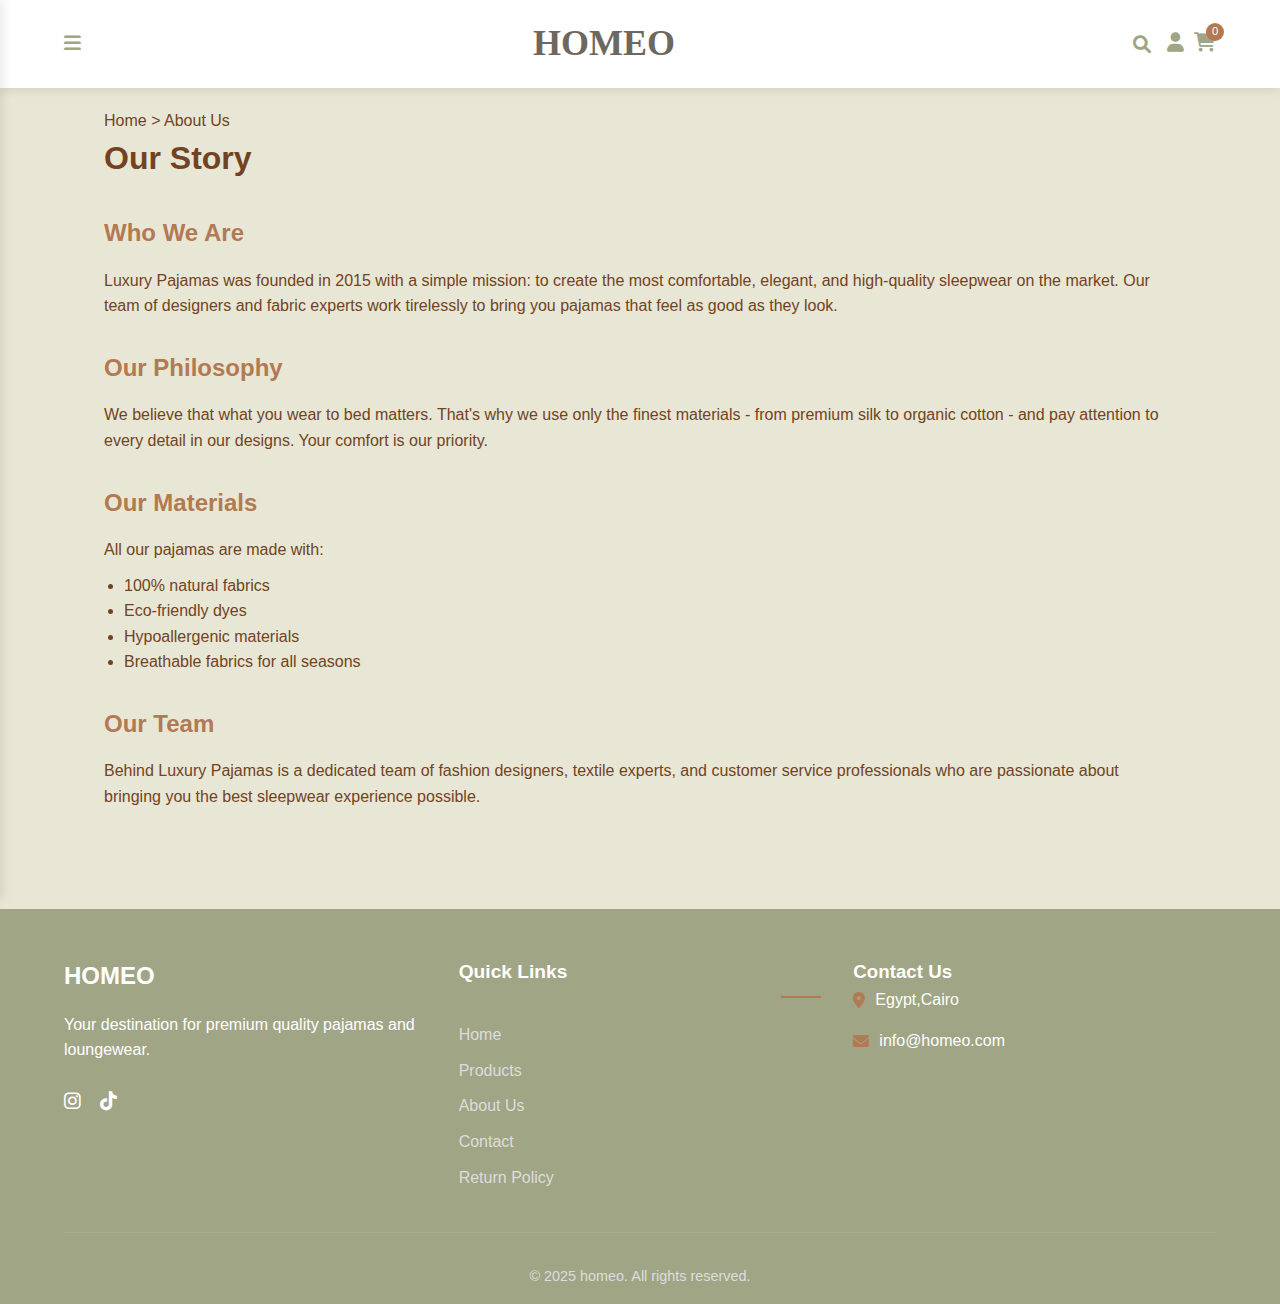
<file: about.html>
<!DOCTYPE html>
<html lang="en" dir="ltr">
<head>
    <meta charset="UTF-8">
    <meta name="viewport" content="width=device-width, initial-scale=1.0">
    <title>Luxury Pajamas - About Us</title>
    <link rel="stylesheet" href="style.css">
    <link rel="stylesheet" href="https://cdnjs.cloudflare.com/ajax/libs/font-awesome/6.0.0-beta3/css/all.min.css">
</head>
<body>
    <!-- Header -->
    <header>
        <div class="header-container">
            <div class="header-left">
                <button class="mobile-menu-btn">
                    <i class="fas fa-bars"></i>
                </button>
            </div>
            
            <div class="logo">
                <a href="index.html"><h1> HOMEO</h1></a>
            </div>
            
            <div class="header-right">
                <div class="search-container">
                    <div class="search" id="search">
                        <button class="search-btn" id="searchBtn">
                            <i class="fas fa-search"></i>
                        </button>
                        <div class="search-input-wrapper" id="searchInputWrapper">
                            <input type="text" class="search-input" id="searchInput" placeholder="Search products..." />
                        </div>
                    </div>
                </div>
                <a href="login.html" class="user-icon"><i class="fas fa-user"></i></a>
                <a href="cart.html" class="cart-icon">
                    <i class="fas fa-shopping-cart"></i>
                    <span id="cart-count">0</span>
                </a>
            </div>
        </div>
    </header>

    <!-- Mobile Menu Overlay -->
    <div class="sidebar-overlay"></div>
    
    <!-- Sidebar Navigation -->
    <aside class="sidebar">
        <ul>
            <li><a href="index.html" class="active">Home</a></li>
            <li><a href="products.html">All Products</a></li>
            <li class="submenu">
                <a href="#">Categories <i class="fas fa-chevron-down"></i></a>
                <ul>
                    <li><a href="products.html?category=silk">Silk Pajamas</a></li>
                    <li><a href="products.html?category=cotton">Cotton Pajamas</a></li>
                    <li><a href="products.html?category=lace">Lace Pajamas</a></li>
                </ul>
            </li>
            <li><a href="return-policy.html">Return Policy</a></li>
            <li><a href="about.html">About Us</a></li>
            <li><a href="contact.html">Contact</a></li>
        </ul>
    </aside>

    <!-- Main Content -->
    <main class="main-content">
        <div class="breadcrumb">
            <a href="index.html">Home</a> &gt; 
            <span>About Us</span>
        </div>

        <h1>Our Story</h1>

        <div class="about-content">
            <section class="about-section">
                <h2>Who We Are</h2>
                <p>Luxury Pajamas was founded in 2015 with a simple mission: to create the most comfortable, elegant, and high-quality sleepwear on the market. Our team of designers and fabric experts work tirelessly to bring you pajamas that feel as good as they look.</p>
            </section>

            <section class="about-section">
                <h2>Our Philosophy</h2>
                <p>We believe that what you wear to bed matters. That's why we use only the finest materials - from premium silk to organic cotton - and pay attention to every detail in our designs. Your comfort is our priority.</p>
            </section>

            <section class="about-section">
                <h2>Our Materials</h2>
                <p>All our pajamas are made with:</p>
                <ul>
                    <li>100% natural fabrics</li>
                    <li>Eco-friendly dyes</li>
                    <li>Hypoallergenic materials</li>
                    <li>Breathable fabrics for all seasons</li>
                </ul>
            </section>

            <section class="about-section">
                <h2>Our Team</h2>
                <p>Behind Luxury Pajamas is a dedicated team of fashion designers, textile experts, and customer service professionals who are passionate about bringing you the best sleepwear experience possible.</p>
            </section>
        </div>
    </main>

    <!-- Footer -->
    <footer>
        <div class="footer-container">
            <div class="footer-about">
                <div class="footer-logo">
                    <a href="index.html"> HOMEO</a>
                </div>
                <p>Your destination for premium quality pajamas and loungewear.</p>
                <div class="social-links">
                    <a href="https://www.instagram.com/homeobyhomeo?igsh=cW5qbzRhaDYycWxu&utm_source=ig_contact_invite"><i class="fab fa-instagram"></i></a>
                    <a href="https://www.tiktok.com/@homeo79?_t=ZS-8vrdsDQph84&_r=1"><i class="fab fa-tiktok"></i></a>
                </div>
            </div>
            
            <div class="footer-links">
                <h3>Quick Links</h3>
                <ul>
                    <li><a href="index.html">Home</a></li>
                    <li><a href="products.html">Products</a></li>
                    <li><a href="about.html">About Us</a></li>
                    <li><a href="contact.html">Contact</a></li>
                    <li><a href="return-policy.html">Return Policy</a></li>
                </ul>
            </div>
            
            <div class="footer-contact">
                <h3>Contact Us</h3>
                <p><i class="fas fa-map-marker-alt"></i> Egypt,Cairo </p>
                <p><i class="fas fa-envelope"></i> info@homeo.com</p>
            </div>
        </div>
        
        <div class="copyright">
            <p>&copy; 2025 homeo. All rights reserved.</p>
        </div>
    </footer>

    <script src="script.js"></script>
</body>
</html>
</file>
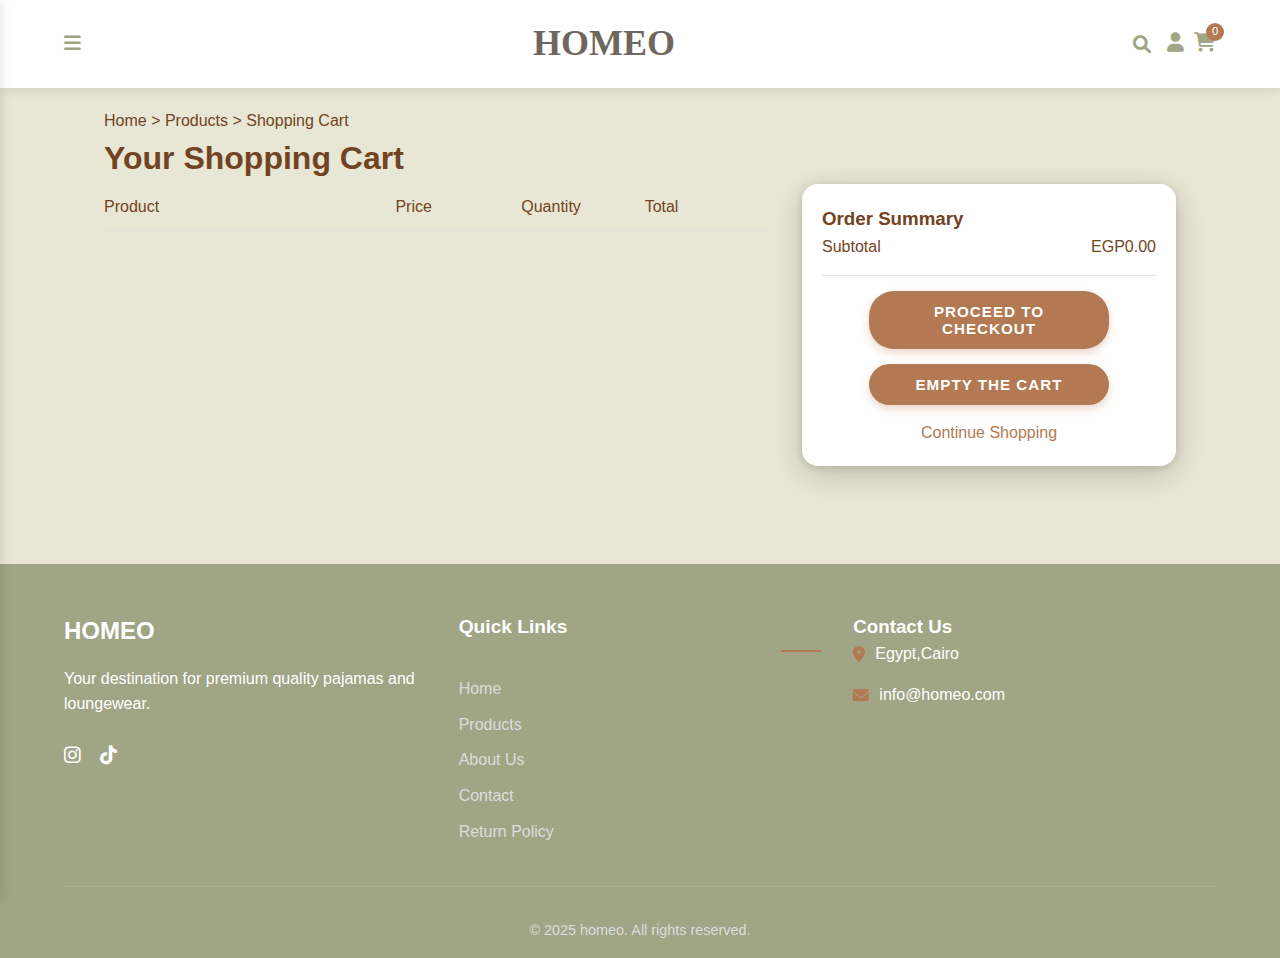
<file: cart.html>
<!DOCTYPE html>
<html lang="en" dir="ltr">
<head>
    <meta charset="UTF-8">
    <meta name="viewport" content="width=device-width, initial-scale=1.0">
    <title>Luxury Pajamas - Shopping Cart</title>
    <link rel="stylesheet" href="style.css">
    <link rel="stylesheet" href="https://cdnjs.cloudflare.com/ajax/libs/font-awesome/6.0.0-beta3/css/all.min.css">
</head>
<body>
    <!-- Header -->
    <header>
        <div class="header-container">
            <div class="header-left">
                <button class="mobile-menu-btn">
                    <i class="fas fa-bars"></i>
                </button>
            </div>
            
            <div class="logo">
                <a href="index.html"><h1> HOMEO</h1></a>
            </div>
            
            <div class="header-right">
                <div class="search-container">
                    <div class="search" id="search">
                        <button class="search-btn" id="searchBtn">
                            <i class="fas fa-search"></i>
                        </button>
                        <div class="search-input-wrapper" id="searchInputWrapper">
                            <input type="text" class="search-input" id="searchInput" placeholder="Search products..." />
                        </div>
                    </div>
                </div>
                <a href="login.html" class="user-icon"><i class="fas fa-user"></i></a>
                <a href="cart.html" class="cart-icon">
                    <i class="fas fa-shopping-cart"></i>
                    <span id="cart-count">0</span>
                </a>
            </div>
        </div>
    </header>

    <!-- Mobile Menu Overlay -->
    <div class="sidebar-overlay"></div>
    
    <!-- Sidebar Navigation -->
    <aside class="sidebar">
        <ul>
            <li><a href="index.html" class="active">Home</a></li>
            <li><a href="products.html">All Products</a></li>
            <li class="submenu">
                <a href="#">Categories <i class="fas fa-chevron-down"></i></a>
                <ul>
                    <li><a href="products.html?category=silk">Silk Pajamas</a></li>
                    <li><a href="products.html?category=cotton">Cotton Pajamas</a></li>
                    <li><a href="products.html?category=lace">Lace Pajamas</a></li>
                </ul>
            </li>
            <li><a href="return-policy.html">Return Policy</a></li>
            <li><a href="about.html">About Us</a></li>
            <li><a href="contact.html">Contact</a></li>
        </ul>
    </aside>

    <!-- Main Content -->
    <main class="main-content">
        <div class="breadcrumb">
            <a href="index.html">Home</a> &gt; 
            <a href="products.html">Products</a> &gt; 
            <span>Shopping Cart</span>
        </div>

        <h1>Your Shopping Cart</h1>

        <div class="cart-container">
            <div class="cart-items">
                <div class="cart-header">
                    <div class="header-product">Product</div>
                    <div class="header-price">Price</div>
                    <div class="header-quantity">Quantity</div>
                    <div class="header-total">Total</div>
                    <div class="header-remove"></div>
                </div>

                <div class="cart-items-list" id="cart-items-list">
                    <div class="empty-cart-message">
                        <p>Your cart is currently empty.</p>
                        <a href="products.html" class="btn">Continue Shopping</a>
                    </div>
                </div>
            </div>

            <div class="cart-summary">
                <h3>Order Summary</h3>
                <div class="summary-row">
                    <span>Subtotal</span>
                    <span id="cart-subtotal">EGP0.00</span>
                </div>
                <button class="btn checkout-btn">Proceed to Checkout</button>
                <button class="btn clear-cart-btn">Empty the Cart</button>
                <a href="products.html" class="continue-shopping">Continue Shopping</a>
            </div>
        </div>
    </main>

    <!-- Checkout Modal -->
    <div class="checkout-modal" id="checkoutModal">
        <div class="checkout-container">
            <button class="checkout-close" id="checkoutClose">
                <i class="fas fa-times"></i>
            </button>
            
            <h2 class="checkout-title">Checkout</h2>
            
            <div class="checkout-steps">
                <div class="checkout-step active" data-step="1">
                    <div class="step-number">1</div>
                    <div class="step-label">Shipping Information</div>
                </div>
                <div class="checkout-step" data-step="2">
                    <div class="step-number">2</div>
                    <div class="step-label">Payment Method</div>
                </div>
                <div class="checkout-step" data-step="3">
                    <div class="step-number">3</div>
                    <div class="step-label">Order Confirmation</div>
                </div>
            </div>
            
            <div class="checkout-content">
                <!-- Step 1: Shipping Information -->
                <form class="checkout-form active" id="shippingForm">
                    <div class="form-row">
                        <div class="form-group">
                            <label for="firstName">First Name</label>
                            <input type="text" id="firstName" required>
                        </div>
                        <div class="form-group">
                            <label for="lastName">Last Name</label>
                            <input type="text" id="lastName" required>
                        </div>
                    </div>
                    
                    <div class="form-group">
                        <label for="email">Email Address</label>
                        <input type="email" id="email" required>
                    </div>
                    
                    <div class="form-group">
                        <label for="phone">Phone Number</label>
                        <input type="tel" id="phone" required>
                    </div>
                    
                    <div class="form-group">
                        <label for="address">Street Address</label>
                        <input type="text" id="address" required>
                    </div>
                    
                    <div class="form-row">
                        <div class="form-group">
                            <label for="city">City</label>
                            <select id="city" required>
                                <option value="">Select City</option>
                                <option value="Cairo">Cairo</option>
                                <option value="Alexandria">Alexandria</option>
                                <option value="Giza">Giza</option>
                                <option value="Shubra El-Kheima">Shubra El-Kheima</option>
                                <option value="Port Said">Port Said</option>
                                <option value="Suez">Suez</option>
                                <option value="Luxor">Luxor</option>
                                <option value="Mansoura">Mansoura</option>
                                <option value="El-Mahalla El-Kubra">El-Mahalla El-Kubra</option>
                                <option value="Tanta">Tanta</option>
                                <option value="Asyut">Asyut</option>
                                <option value="Ismailia">Ismailia</option>
                                <option value="Faiyum">Faiyum</option>
                                <option value="Zagazig">Zagazig</option>
                                <option value="Aswan">Aswan</option>
                                <option value="Damietta">Damietta</option>
                                <option value="Damanhur">Damanhur</option>
                                <option value="Minya">Minya</option>
                                <option value="Beni Suef">Beni Suef</option>
                                <option value="Qena">Qena</option>
                                <option value="Sohag">Sohag</option>
                                <option value="Hurghada">Hurghada</option>
                                <option value="6th of October City">6th of October City</option>
                                <option value="Shibin El Kom">Shibin El Kom</option>
                                <option value="Banha">Banha</option>
                                <option value="Kafr el-Sheikh">Kafr el-Sheikh</option>
                                <option value="Arish">Arish</option>
                                <option value="Mallawi">Mallawi</option>
                                <option value="10th of Ramadan City">10th of Ramadan City</option>
                                <option value="Bilbais">Bilbais</option>
                                <option value="Marsa Matruh">Marsa Matruh</option>
                                <option value="Idfu">Idfu</option>
                                <option value="Mit Ghamr">Mit Ghamr</option>
                                <option value="Al-Hamidiyya">Al-Hamidiyya</option>
                                <option value="Desouk">Desouk</option>
                                <option value="Qalyub">Qalyub</option>
                                <option value="Abu Kabir">Abu Kabir</option>
                                <option value="Kafr el-Dawwar">Kafr el-Dawwar</option>
                                <option value="Girga">Girga</option>
                                <option value="Akhmim">Akhmim</option>
                                <option value="Matareya">Matareya</option>
                            </select>
                        </div>
                        <div class="form-group">
                            <label for="district">District</label>
                            <input type="text" id="district" required>
                        </div>
                    </div>
                    
                    <div class="form-group">
                        <label for="notes">Order Notes (Optional)</label>
                        <textarea id="notes" rows="3"></textarea>
                    </div>
                    
                    <div class="checkout-summary">
                        <h3>Order Summary</h3>
                        <div class="summary-item">
                            <span>Subtotal</span>
                            <span id="checkout-subtotal">$0.00</span>
                        </div>
                        <div class="summary-item">
                            <span>Shipping</span>
                            <span id="checkout-shipping">$5.00</span>
                        </div>
                        <div class="summary-item" style="font-weight: bold;">
                            <span>Total</span>
                            <span id="checkout-total">$5.00</span>
                        </div>
                    </div>
                    
                    <div class="checkout-buttons">
                        <button type="button" class="btn checkout-next" id="nextToPayment">Continue to Payment</button>
                    </div>
                </form>
                
                <!-- Step 2: Payment Method -->
                <form class="checkout-form" id="paymentForm">
                    <div class="form-group">
                        <label>Payment Method</label>
                        <div class="payment-options">
                            <div class="payment-option">
                                <input type="radio" id="cashOnDelivery" name="paymentMethod" value="cashOnDelivery" checked>
                                <label for="cashOnDelivery">
                                    <i class="fas fa-money-bill-wave"></i> Cash on Delivery
                                </label>
                            </div>
                            <div class="payment-option disabled">
                                <input type="radio" id="creditCard" name="paymentMethod" value="creditCard" disabled>
                                <label for="creditCard">
                                    <i class="fas fa-credit-card"></i> Credit Card (Coming Soon)
                                </label>
                            </div>
                        </div>
                    </div>
                    
                    <div class="checkout-summary">
                        <h3>Shipping Information</h3>
                        <div id="shippingSummary"></div>
                    </div>
                    
                    <div class="checkout-summary">
                        <h3>Order Summary</h3>
                        <div class="summary-item">
                            <span>Subtotal</span>
                            <span id="payment-subtotal">$0.00</span>
                        </div>
                        <div class="summary-item">
                            <span>Shipping</span>
                            <span id="payment-shipping">$5.00</span>
                        </div>
                        <div class="summary-item" style="font-weight: bold;">
                            <span>Total</span>
                            <span id="payment-total">$5.00</span>
                        </div>
                    </div>
                    
                    <div class="checkout-buttons">
                        <button type="button" class="btn checkout-back" id="backToShipping">Back</button>
                        <button type="button" class="btn checkout-next" id="placeOrder">Place Order</button>
                    </div>
                </form>
                
                <!-- Step 3: Order Confirmation -->
                <div class="checkout-form" id="confirmationStep">
                    <div class="checkout-complete">
                        <i class="fas fa-check-circle"></i>
                        <h2>Order Confirmed!</h2>
                        <p>Thank you for your purchase. Your order has been received.</p>
                        <p>Order Number: <strong id="orderNumber">#12345</strong></p>
                        <p>We'll contact you shortly to confirm delivery details.</p>
                        <button type="button" class="btn checkout-next" id="returnToShop">Return to Shop</button>
                    </div>
                </div>
            </div>
        </div>
    </div>

    <!-- Footer -->
    <footer>
        <div class="footer-container">
            <div class="footer-about">
                <div class="footer-logo">
                    <a href="index.html"> HOMEO</a>
                </div>
                <p>Your destination for premium quality pajamas and loungewear.</p>
                <div class="social-links">
                    <a href="https://www.instagram.com/homeobyhomeo?igsh=cW5qbzRhaDYycWxu&utm_source=ig_contact_invite"><i class="fab fa-instagram"></i></a>
                    <a href="https://www.tiktok.com/@homeo79?_t=ZS-8vrdsDQph84&_r=1"><i class="fab fa-tiktok"></i></a>
                </div>
            </div>
            
            <div class="footer-links">
                <h3>Quick Links</h3>
                <ul>
                    <li><a href="index.html">Home</a></li>
                    <li><a href="products.html">Products</a></li>
                    <li><a href="about.html">About Us</a></li>
                    <li><a href="contact.html">Contact</a></li>
                    <li><a href="return-policy.html">Return Policy</a></li>
                </ul>
            </div>
            
            <div class="footer-contact">
                <h3>Contact Us</h3>
                <p><i class="fas fa-map-marker-alt"></i> Egypt,Cairo </p>
                <p><i class="fas fa-envelope"></i> info@homeo.com</p>
            </div>
        </div>
        
        <div class="copyright">
            <p>&copy; 2025 homeo. All rights reserved.</p>
        </div>
    </footer>

    <script src="script.js"></script>
</body>
</html>
</file>
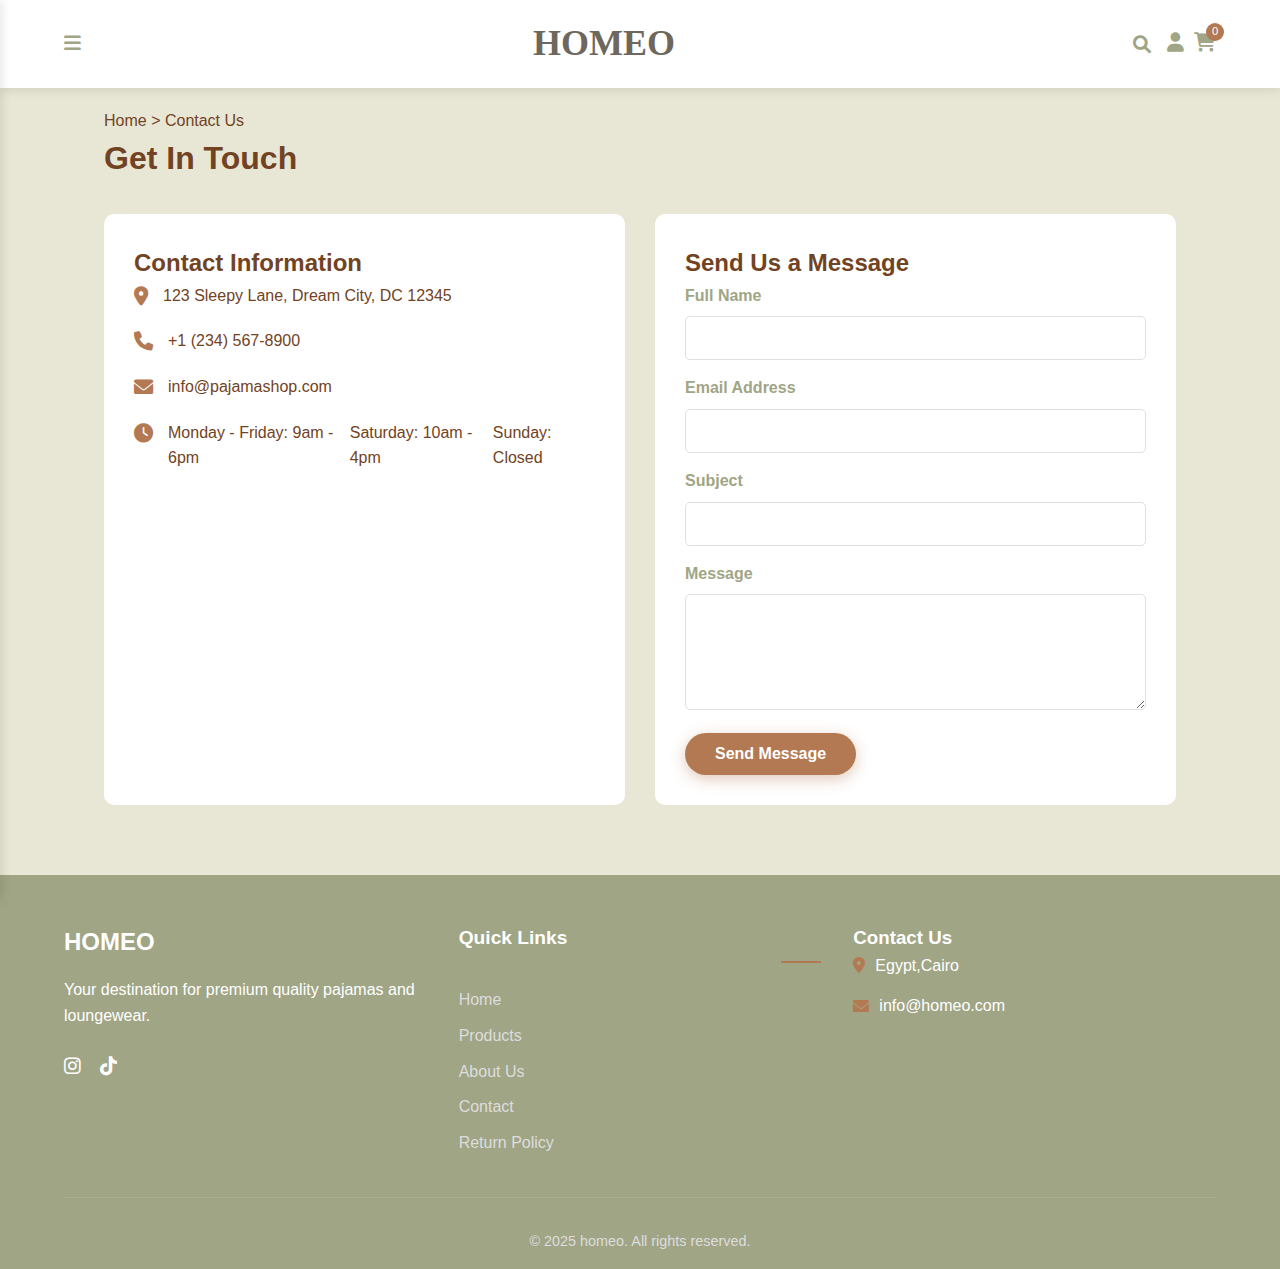
<file: contact.html>
<!DOCTYPE html>
<html lang="en" dir="ltr">
<head>
    <meta charset="UTF-8">
    <meta name="viewport" content="width=device-width, initial-scale=1.0">
    <title>Luxury Pajamas - Contact Us</title>
    <link rel="stylesheet" href="style.css">
    <link rel="stylesheet" href="https://cdnjs.cloudflare.com/ajax/libs/font-awesome/6.0.0-beta3/css/all.min.css">
</head>
<body>
    <!-- Header -->
    <header>
        <div class="header-container">
            <div class="header-left">
                <button class="mobile-menu-btn">
                    <i class="fas fa-bars"></i>
                </button>
            </div>
            
            <div class="logo">
                <a href="index.html"><h1> HOMEO</h1></a>
            </div>
            
            <div class="header-right">
                <div class="search-container">
                    <div class="search" id="search">
                        <button class="search-btn" id="searchBtn">
                            <i class="fas fa-search"></i>
                        </button>
                        <div class="search-input-wrapper" id="searchInputWrapper">
                            <input type="text" class="search-input" id="searchInput" placeholder="Search products..." />
                        </div>
                    </div>
                </div>
                <a href="login.html" class="user-icon"><i class="fas fa-user"></i></a>
                <a href="cart.html" class="cart-icon">
                    <i class="fas fa-shopping-cart"></i>
                    <span id="cart-count">0</span>
                </a>
            </div>
        </div>
    </header>

    <!-- Mobile Menu Overlay -->
    <div class="sidebar-overlay"></div>
    
    <!-- Sidebar Navigation -->
    <aside class="sidebar">
        <ul>
            <li><a href="index.html" class="active">Home</a></li>
            <li><a href="products.html">All Products</a></li>
            <li class="submenu">
                <a href="#">Categories <i class="fas fa-chevron-down"></i></a>
                <ul>
                    <li><a href="products.html?category=silk">Silk Pajamas</a></li>
                    <li><a href="products.html?category=cotton">Cotton Pajamas</a></li>
                    <li><a href="products.html?category=lace">Lace Pajamas</a></li>
                </ul>
            </li>
            <li><a href="return-policy.html">Return Policy</a></li>
            <li><a href="about.html">About Us</a></li>
            <li><a href="contact.html">Contact</a></li>
        </ul>
    </aside>

    <!-- Main Content -->
    <main class="main-content">
        <div class="breadcrumb">
            <a href="index.html">Home</a> &gt; 
            <span>Contact Us</span>
        </div>

        <h1>Get In Touch</h1>

        <div class="contact-container">
            <div class="contact-info">
                <h2>Contact Information</h2>
                <div class="info-item">
                    <i class="fas fa-map-marker-alt"></i>
                    <p>123 Sleepy Lane, Dream City, DC 12345</p>
                </div>
                <div class="info-item">
                    <i class="fas fa-phone"></i>
                    <p>+1 (234) 567-8900</p>
                </div>
                <div class="info-item">
                    <i class="fas fa-envelope"></i>
                    <p>info@pajamashop.com</p>
                </div>
                <div class="info-item">
                    <i class="fas fa-clock"></i>
                    <p>Monday - Friday: 9am - 6pm</p>
                    <p>Saturday: 10am - 4pm</p>
                    <p>Sunday: Closed</p>
                </div>
            </div>

            <div class="contact-form">
                <h2>Send Us a Message</h2>
                <form id="contactForm">
                    <div class="form-group">
                        <label for="name">Full Name</label>
                        <input type="text" id="name" required>
                    </div>
                    <div class="form-group">
                        <label for="email">Email Address</label>
                        <input type="email" id="email" required>
                    </div>
                    <div class="form-group">
                        <label for="subject">Subject</label>
                        <input type="text" id="subject" required>
                    </div>
                    <div class="form-group">
                        <label for="message">Message</label>
                        <textarea id="message" rows="5" required></textarea>
                    </div>
                    <button type="submit" class="btn">Send Message</button>
                </form>
            </div>
        </div>
    </main>

    <!-- Footer -->
    <footer>
        <div class="footer-container">
            <div class="footer-about">
                <div class="footer-logo">
                    <a href="index.html"> HOMEO</a>
                </div>
                <p>Your destination for premium quality pajamas and loungewear.</p>
                <div class="social-links">
                    <a href="https://www.instagram.com/homeobyhomeo?igsh=cW5qbzRhaDYycWxu&utm_source=ig_contact_invite"><i class="fab fa-instagram"></i></a>
                    <a href="https://www.tiktok.com/@homeo79?_t=ZS-8vrdsDQph84&_r=1"><i class="fab fa-tiktok"></i></a>
                </div>
            </div>
            
            <div class="footer-links">
                <h3>Quick Links</h3>
                <ul>
                    <li><a href="index.html">Home</a></li>
                    <li><a href="products.html">Products</a></li>
                    <li><a href="about.html">About Us</a></li>
                    <li><a href="contact.html">Contact</a></li>
                    <li><a href="return-policy.html">Return Policy</a></li>
                </ul>
            </div>
            
            <div class="footer-contact">
                <h3>Contact Us</h3>
                <p><i class="fas fa-map-marker-alt"></i> Egypt,Cairo </p>
                <p><i class="fas fa-envelope"></i> info@homeo.com</p>
            </div>
        </div>
        
        <div class="copyright">
            <p>&copy; 2025 homeo. All rights reserved.</p>
        </div>
    </footer>

    <script src="script.js"></script>
</body>
</html>
</file>
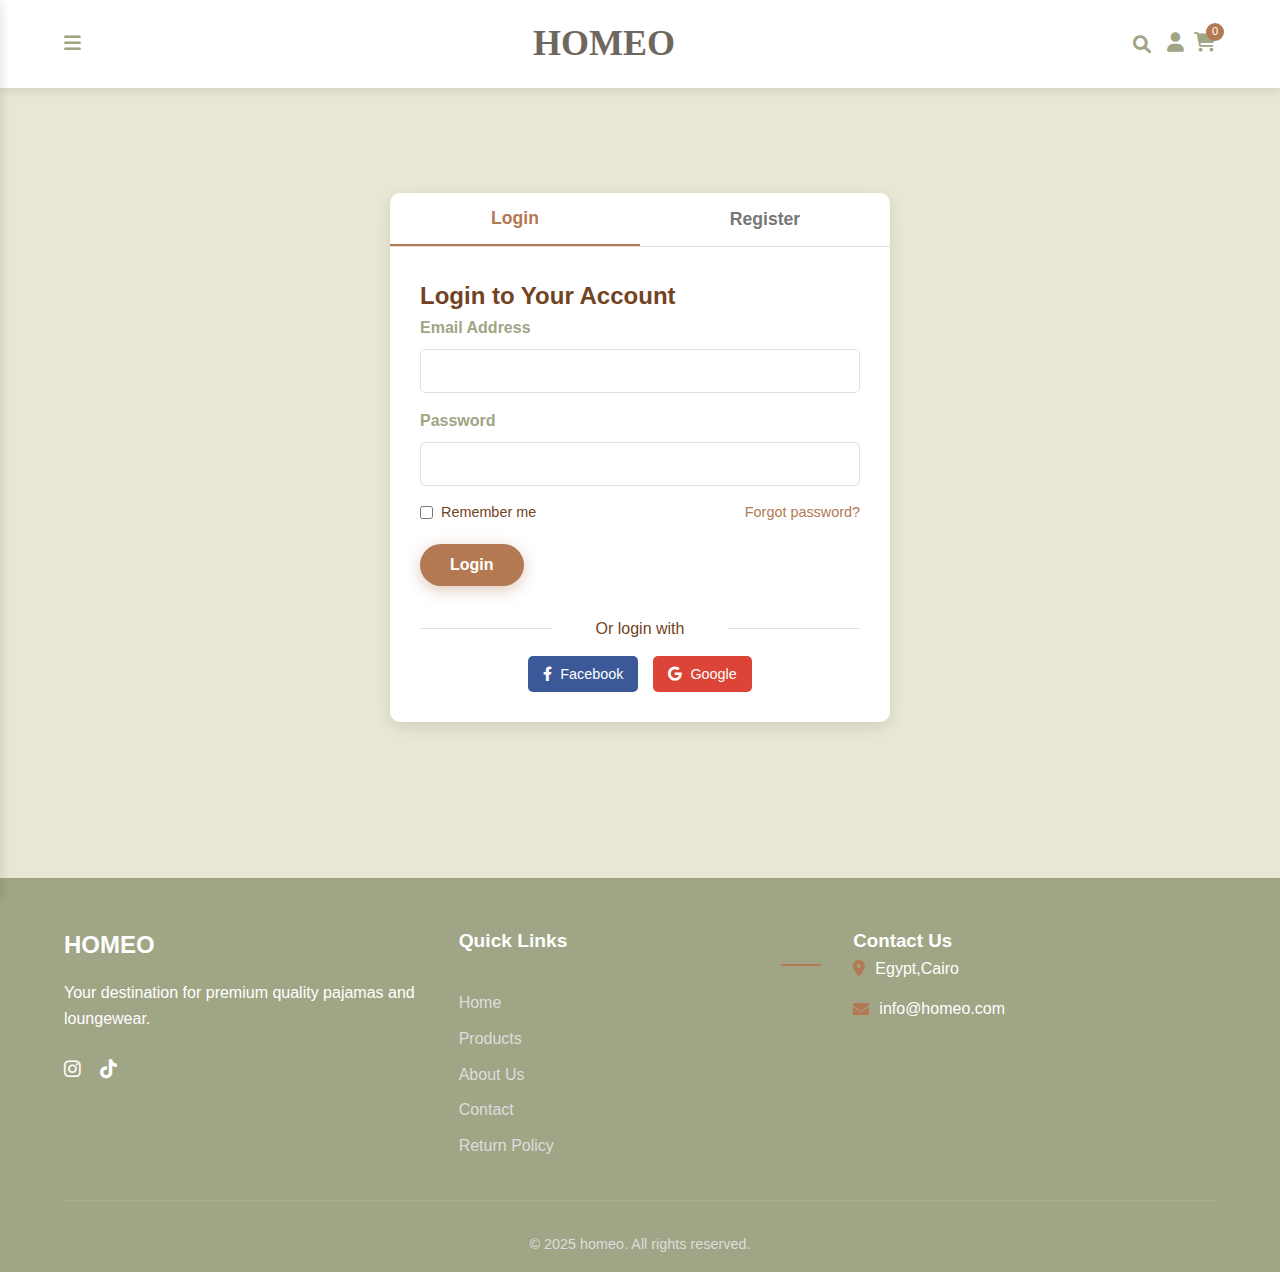
<file: login.html>
<!DOCTYPE html>
<html lang="en" dir="ltr">
<head>
    <meta charset="UTF-8">
    <meta name="viewport" content="width=device-width, initial-scale=1.0">
    <title>Luxury Pajamas - Login</title>
    <link rel="stylesheet" href="style.css">
    <link rel="stylesheet" href="https://cdnjs.cloudflare.com/ajax/libs/font-awesome/6.0.0-beta3/css/all.min.css">
</head>
<body>
    <!-- Header -->
    <header>
        <div class="header-container">
            <div class="header-left">
                <button class="mobile-menu-btn">
                    <i class="fas fa-bars"></i>
                </button>
            </div>
            
            <div class="logo">
                <a href="index.html"><h1> HOMEO</h1></a>
            </div>
            
            <div class="header-right">
                <div class="search-container">
                    <div class="search" id="search">
                        <button class="search-btn" id="searchBtn">
                            <i class="fas fa-search"></i>
                        </button>
                        <div class="search-input-wrapper" id="searchInputWrapper">
                            <input type="text" class="search-input" id="searchInput" placeholder="Search products..." />
                        </div>
                    </div>
                </div>
                <a href="login.html" class="user-icon"><i class="fas fa-user"></i></a>
                <a href="cart.html" class="cart-icon">
                    <i class="fas fa-shopping-cart"></i>
                    <span id="cart-count">0</span>
                </a>
            </div>
        </div>
    </header>

    <!-- Mobile Menu Overlay -->
    <div class="sidebar-overlay"></div>
    
    <!-- Sidebar Navigation -->
    <aside class="sidebar">
        <ul>
            <li><a href="index.html" class="active">Home</a></li>
            <li><a href="products.html">All Products</a></li>
            <li class="submenu">
                <a href="#">Categories <i class="fas fa-chevron-down"></i></a>
                <ul>
                    <li><a href="products.html?category=silk">Silk Pajamas</a></li>
                    <li><a href="products.html?category=cotton">Cotton Pajamas</a></li>
                    <li><a href="products.html?category=lace">Lace Pajamas</a></li>
                </ul>
            </li>
            <li><a href="return-policy.html">Return Policy</a></li>
            <li><a href="about.html">About Us</a></li>
            <li><a href="contact.html">Contact</a></li>
        </ul>
    </aside>

    <!-- Main Content -->
    <main class="main-content">
        <div class="auth-page">
            <div class="auth-container">
                <div class="auth-tabs">
                    <button class="auth-tab active" data-tab="login">Login</button>
                    <button class="auth-tab" data-tab="register">Register</button>
                </div>

                <div class="auth-content">
                    <div class="auth-form active" id="login-form">
                        <h2>Login to Your Account</h2>
                        <form id="loginForm">
                            <div class="form-group">
                                <label for="login-email">Email Address</label>
                                <input type="email" id="login-email" required>
                            </div>
                            <div class="form-group">
                                <label for="login-password">Password</label>
                                <input type="password" id="login-password" required>
                            </div>
                            <div class="form-options">
                                <label class="remember-me">
                                    <input type="checkbox"> Remember me
                                </label>
                                <a href="#" class="forgot-password">Forgot password?</a>
                            </div>
                            <button type="submit" class="btn">Login</button>
                        </form>
                        <div class="social-login">
                            <p>Or login with</p>
                            <div class="social-buttons">
                                <button class="social-btn facebook"><i class="fab fa-facebook-f"></i> Facebook</button>
                                <button class="social-btn google"><i class="fab fa-google"></i> Google</button>
                            </div>
                        </div>
                    </div>

                    <div class="auth-form" id="register-form">
                        <h2>Create an Account</h2>
                        <form id="registerForm">
                            <div class="form-group">
                                <label for="register-name">Full Name</label>
                                <input type="text" id="register-name" required>
                            </div>
                            <div class="form-group">
                                <label for="register-email">Email Address</label>
                                <input type="email" id="register-email" required>
                            </div>
                            <div class="form-group">
                                <label for="register-password">Password</label>
                                <input type="password" id="register-password" required>
                            </div>
                            <div class="form-group">
                                <label for="register-confirm-password">Confirm Password</label>
                                <input type="password" id="register-confirm-password" required>
                            </div>
                            <div class="form-group terms-group">
                                <input type="checkbox" id="terms-agreement" required>
                                <label for="terms-agreement" class="terms-label">I agree to the <a href="#">Terms & Conditions</a> and <a href="#">Privacy Policy</a></label>
                            </div>
                            <button type="submit" class="btn">Register</button>
                        </form>
                    </div>
                </div>
            </div>
        </div>
    </main>

    <!-- Footer -->
    <footer>
        <div class="footer-container">
            <div class="footer-about">
                <div class="footer-logo">
                    <a href="index.html"> HOMEO</a>
                </div>
                <p>Your destination for premium quality pajamas and loungewear.</p>
                <div class="social-links">
                    <a href="https://www.instagram.com/homeobyhomeo?igsh=cW5qbzRhaDYycWxu&utm_source=ig_contact_invite"><i class="fab fa-instagram"></i></a>
                    <a href="https://www.tiktok.com/@homeo79?_t=ZS-8vrdsDQph84&_r=1"><i class="fab fa-tiktok"></i></a>
                </div>
            </div>
            
            <div class="footer-links">
                <h3>Quick Links</h3>
                <ul>
                    <li><a href="index.html">Home</a></li>
                    <li><a href="products.html">Products</a></li>
                    <li><a href="about.html">About Us</a></li>
                    <li><a href="contact.html">Contact</a></li>
                    <li><a href="return-policy.html">Return Policy</a></li>
                </ul>
            </div>
            
            <div class="footer-contact">
                <h3>Contact Us</h3>
                <p><i class="fas fa-map-marker-alt"></i> Egypt,Cairo </p>
                <p><i class="fas fa-envelope"></i> info@homeo.com</p>
            </div>
        </div>
        
        <div class="copyright">
            <p>&copy; 2025 homeo. All rights reserved.</p>
        </div>
    </footer>

    <script src="script.js"></script>
</body>
</html>
</file>
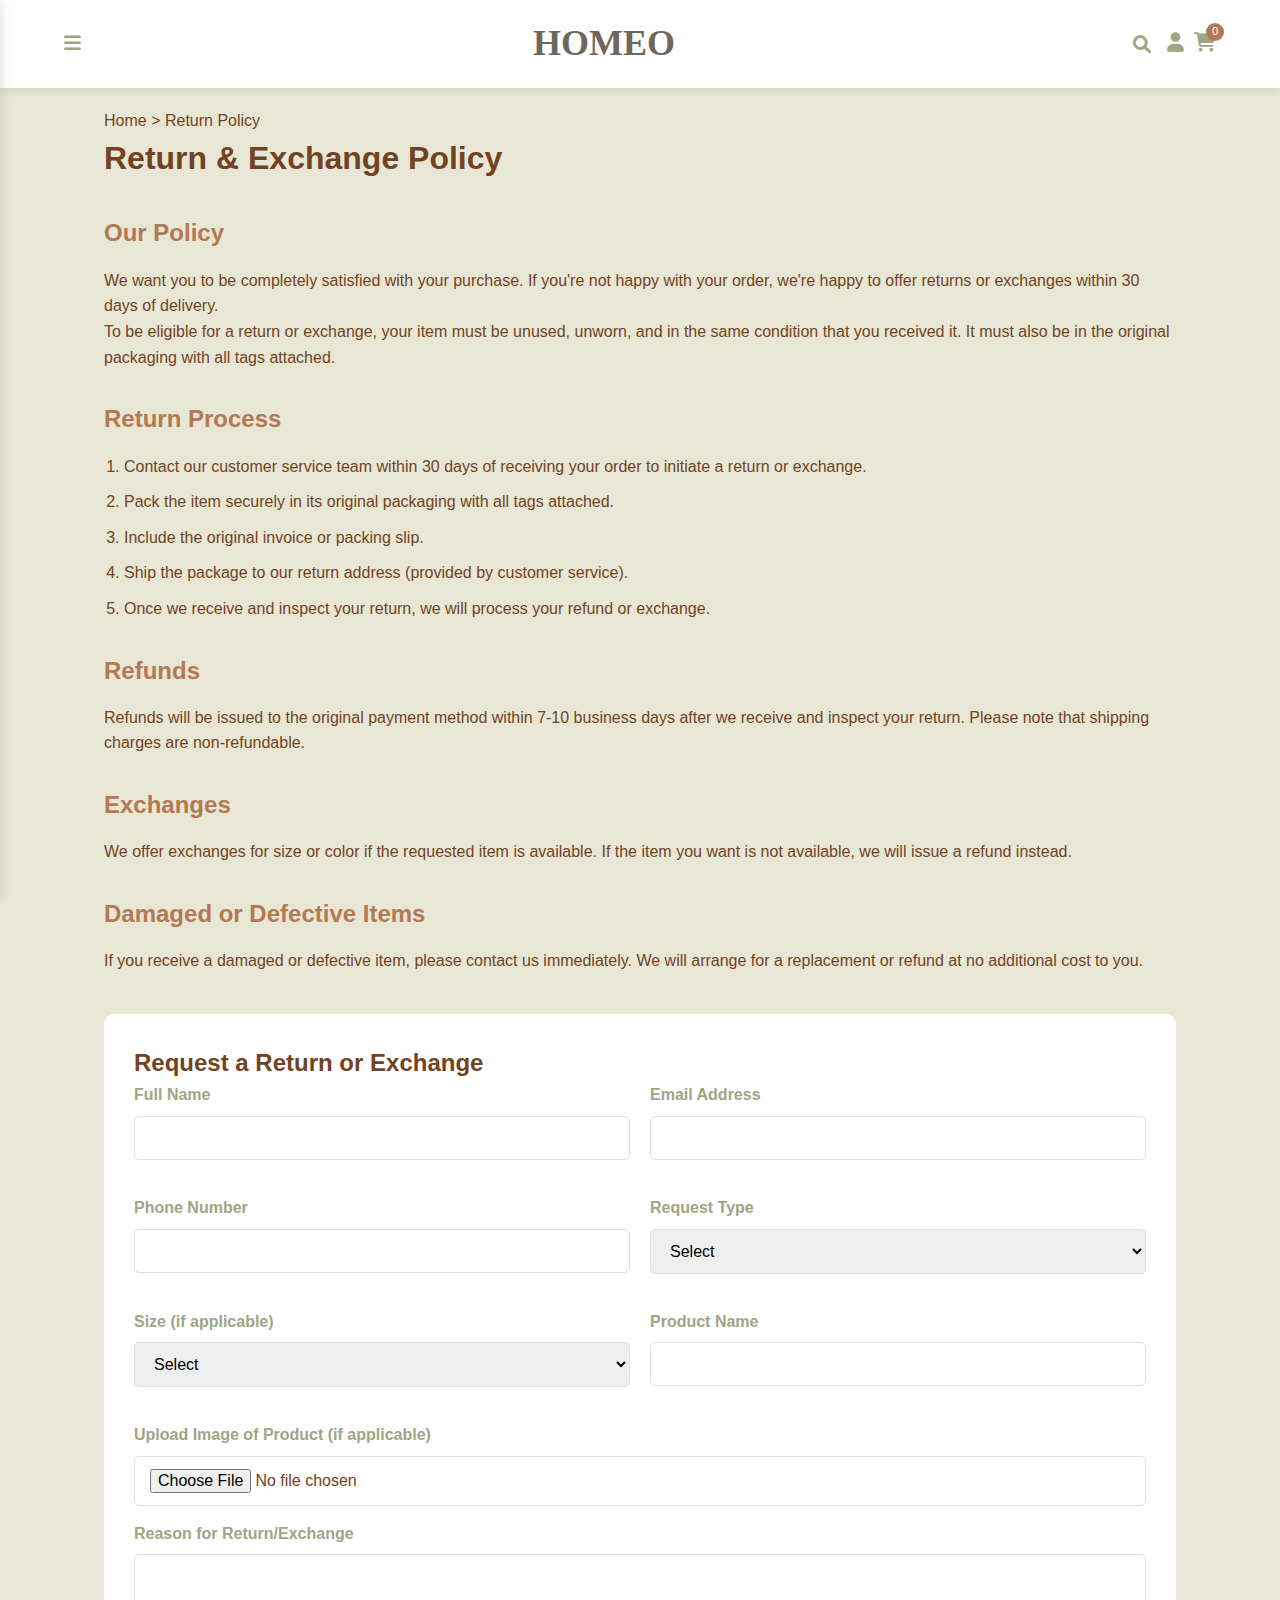
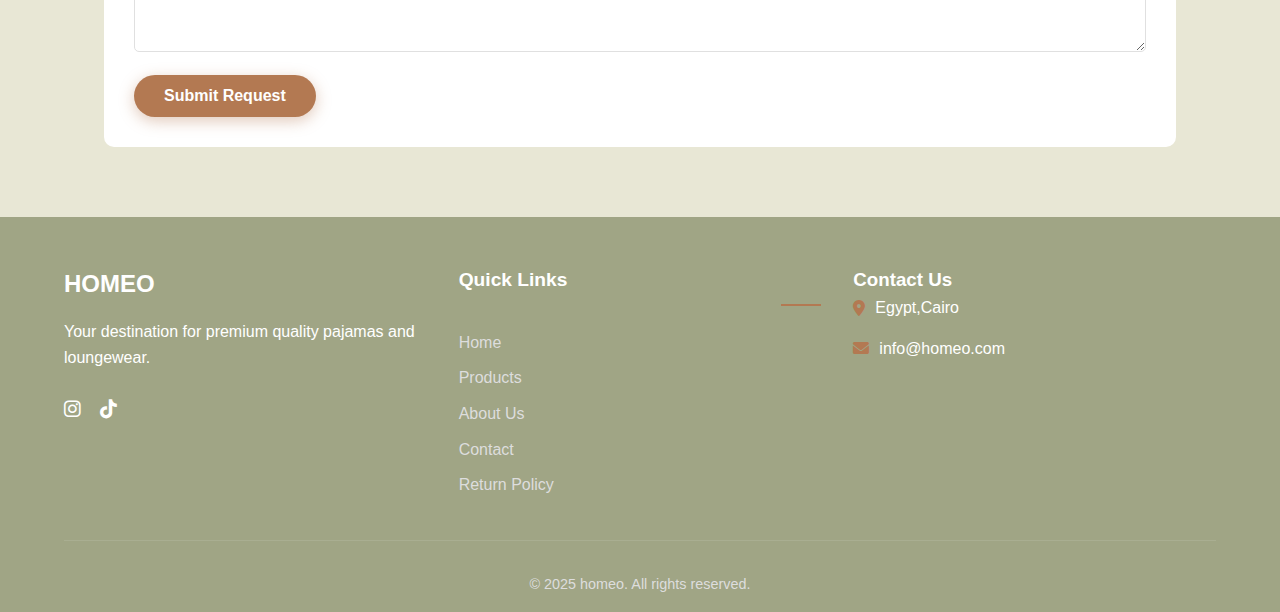
<file: return-policy.html>
<!DOCTYPE html>
<html lang="en" dir="ltr">
<head>
    <meta charset="UTF-8">
    <meta name="viewport" content="width=device-width, initial-scale=1.0">
    <title>Luxury Pajamas - Return Policy</title>
    <link rel="stylesheet" href="style.css">
    <link rel="stylesheet" href="https://cdnjs.cloudflare.com/ajax/libs/font-awesome/6.0.0-beta3/css/all.min.css">
</head>
<body>
    <!-- Header -->
    <header>
        <div class="header-container">
            <div class="header-left">
                <button class="mobile-menu-btn">
                    <i class="fas fa-bars"></i>
                </button>
            </div>
            
            <div class="logo">
                <a href="index.html"><h1> HOMEO</h1></a>
            </div>
            
            <div class="header-right">
                <div class="search-container">
                    <div class="search" id="search">
                        <button class="search-btn" id="searchBtn">
                            <i class="fas fa-search"></i>
                        </button>
                        <div class="search-input-wrapper" id="searchInputWrapper">
                            <input type="text" class="search-input" id="searchInput" placeholder="Search products..." />
                        </div>
                    </div>
                </div>
                <a href="login.html" class="user-icon"><i class="fas fa-user"></i></a>
                <a href="cart.html" class="cart-icon">
                    <i class="fas fa-shopping-cart"></i>
                    <span id="cart-count">0</span>
                </a>
            </div>
        </div>
    </header>

    <!-- Mobile Menu Overlay -->
    <div class="sidebar-overlay"></div>
    
    <!-- Sidebar Navigation -->
    <aside class="sidebar">
        <ul>
            <li><a href="index.html" class="active">Home</a></li>
            <li><a href="products.html">All Products</a></li>
            <li class="submenu">
                <a href="#">Categories <i class="fas fa-chevron-down"></i></a>
                <ul>
                    <li><a href="products.html?category=silk">Silk Pajamas</a></li>
                    <li><a href="products.html?category=cotton">Cotton Pajamas</a></li>
                    <li><a href="products.html?category=lace">Lace Pajamas</a></li>
                </ul>
            </li>
            <li><a href="return-policy.html">Return Policy</a></li>
            <li><a href="about.html">About Us</a></li>
            <li><a href="contact.html">Contact</a></li>
        </ul>
    </aside>

    <!-- Main Content -->
    <main class="main-content">
        <div class="breadcrumb">
            <a href="index.html">Home</a> &gt; 
            <span>Return Policy</span>
        </div>

        <h1>Return & Exchange Policy</h1>

        <div class="policy-content">
            <section class="policy-section">
                <h2>Our Policy</h2>
                <p>We want you to be completely satisfied with your purchase. If you're not happy with your order, we're happy to offer returns or exchanges within 30 days of delivery.</p>
                <p>To be eligible for a return or exchange, your item must be unused, unworn, and in the same condition that you received it. It must also be in the original packaging with all tags attached.</p>
            </section>

            <section class="policy-section">
                <h2>Return Process</h2>
                <ol>
                    <li>Contact our customer service team within 30 days of receiving your order to initiate a return or exchange.</li>
                    <li>Pack the item securely in its original packaging with all tags attached.</li>
                    <li>Include the original invoice or packing slip.</li>
                    <li>Ship the package to our return address (provided by customer service).</li>
                    <li>Once we receive and inspect your return, we will process your refund or exchange.</li>
                </ol>
            </section>

            <section class="policy-section">
                <h2>Refunds</h2>
                <p>Refunds will be issued to the original payment method within 7-10 business days after we receive and inspect your return. Please note that shipping charges are non-refundable.</p>
            </section>

            <section class="policy-section">
                <h2>Exchanges</h2>
                <p>We offer exchanges for size or color if the requested item is available. If the item you want is not available, we will issue a refund instead.</p>
            </section>

            <section class="policy-section">
                <h2>Damaged or Defective Items</h2>
                <p>If you receive a damaged or defective item, please contact us immediately. We will arrange for a replacement or refund at no additional cost to you.</p>
            </section>
        </div>

        <div class="return-request-form">
            <h2>Request a Return or Exchange</h2>
            <form id="returnForm">
                <div class="form-row">
                    <div class="form-group">
                        <label for="return-name">Full Name</label>
                        <input type="text" id="return-name" required>
                    </div>
                    <div class="form-group">
                        <label for="return-email">Email Address</label>
                        <input type="email" id="return-email" required>
                    </div>
                </div>
                <div class="form-row">
                    <div class="form-group">
                        <label for="return-phone">Phone Number</label>
                        <input type="tel" id="return-phone" required>
                    </div>
                    <div class="form-group">
                        <label for="return-type">Request Type</label>
                        <select id="return-type" required>
                            <option value="">Select</option>
                            <option value="return">Return for Refund</option>
                            <option value="exchange">Exchange for Different Size/Color</option>
                        </select>
                    </div>
                </div>
                <div class="form-row">
                    <div class="form-group">
                        <label for="return-size">Size (if applicable)</label>
                        <select id="return-size">
                            <option value="">Select</option>
                            <option value="S">Small (S)</option>
                            <option value="M">Medium (M)</option>
                            <option value="L">Large (L)</option>
                            <option value="XL">Extra Large (XL)</option>
                        </select>
                    </div>
                    <div class="form-group">
                        <label for="return-product">Product Name</label>
                        <input type="text" id="return-product" required>
                    </div>
                </div>
                <div class="form-group">
                    <label for="return-image">Upload Image of Product (if applicable)</label>
                    <input type="file" id="return-image" accept="image/*">
                </div>
                <div class="form-group">
                    <label for="return-reason">Reason for Return/Exchange</label>
                    <textarea id="return-reason" rows="4" required></textarea>
                </div>
                <button type="submit" class="btn">Submit Request</button>
            </form>
        </div>
    </main>

    <!-- Footer -->
    <footer>
        <div class="footer-container">
            <div class="footer-about">
                <div class="footer-logo">
                    <a href="index.html"> HOMEO</a>
                </div>
                <p>Your destination for premium quality pajamas and loungewear.</p>
                <div class="social-links">
                    <a href="https://www.instagram.com/homeobyhomeo?igsh=cW5qbzRhaDYycWxu&utm_source=ig_contact_invite"><i class="fab fa-instagram"></i></a>
                    <a href="https://www.tiktok.com/@homeo79?_t=ZS-8vrdsDQph84&_r=1"><i class="fab fa-tiktok"></i></a>
                </div>
            </div>
            
            <div class="footer-links">
                <h3>Quick Links</h3>
                <ul>
                    <li><a href="index.html">Home</a></li>
                    <li><a href="products.html">Products</a></li>
                    <li><a href="about.html">About Us</a></li>
                    <li><a href="contact.html">Contact</a></li>
                    <li><a href="return-policy.html">Return Policy</a></li>
                </ul>
            </div>
            
            <div class="footer-contact">
                <h3>Contact Us</h3>
                <p><i class="fas fa-map-marker-alt"></i> Egypt,Cairo </p>
                <p><i class="fas fa-envelope"></i> info@homeo.com</p>
            </div>
        </div>
        
        <div class="copyright">
            <p>&copy; 2025 homeo. All rights reserved.</p>
        </div>
    </footer>

    <script src="script.js"></script>
</body>
</html>
</file>
<file: style.css>
:root {
    --primary-color: #b37952;
    --secondary-color: #b0a494;
    --dark-color: #a0a585;
    --light-color: #e8e7d5;
    --text-color: #724323;
    --white: #ffffff;
    --gray: #e0e0e0;
    --dark-gray: #777;
}

* {
    margin: 0;
    padding: 0;
    box-sizing: border-box;
    font-family: 'Segoe UI', Tahoma, Geneva, Verdana, sans-serif;
}

body, html {
    margin: 0;
    padding: 0;
    font-family: sans-serif;
    /* height: 100%; */
    /* overflow: hidden; */
}

body {
    background-color: var(--light-color);
    color: var(--text-color);
    line-height: 1.6;
    overflow-x: hidden;
}

a {
    text-decoration: none;
    color: inherit;
}

ul {
    list-style: none;
}

/* Header Styles */
header {
    background-color: var(--white);
    color: var(--dark-color);
    padding: 15px 5%;
    position: sticky;
    top: 0;
    z-index: 1000;
    box-shadow: 0 2px 10px rgba(0, 0, 0, 0.1);
}

.header-container {
    display: flex;
    justify-content: space-between;
    align-items: center;
    max-width: 1200px;
    margin: 0 auto;
}

.logo h1 {
    font-family: 'Playfair Display', serif;
    font-size: 36px;
    color: #6e675e; /* لون قريب من لون الشعار */
    display: flex;
    align-items: center;
    gap: 8px;
}

.logo {
    font-size: 24px;
    font-weight: bold;
}

.header-left, .header-right {
    display: flex;
    align-items: center;
    gap: 10px;
}

.user-icon:hover, .cart-icon:hover {
    color: var(--primary-color);
    transform: scale(1.1);
}

.cart-icon {
    position: relative;
}

.user-icon, .cart-icon {
    color: var(--dark-color);
    font-size: 1.2rem;
    transition: all 0.3s ease;
}

.mobile-menu-btn {
    background: none;
    border: none;
    color: var(--dark-color);
    font-size: 1.2rem;
    cursor: pointer;
}

.cart-icon {
    position: relative;
}

#cart-count {
    position: absolute;
    top: -5px;
    right: -8px;
    background-color: var(--primary-color);
    color: white;
    border-radius: 50%;
    width: 18px;
    height: 18px;
    display: flex;
    justify-content: center;
    align-items: center;
    font-size: 0.7rem;
}

/* Search Bar */
.search-container {
    position: relative;
}

.search {
    position: relative;
    display: flex;
    align-items: center;
}

.search-btn {
    width: 30px;
    height: 30px;
    border-radius: 50%;
    background-color: var(--white);
    color: var(--dark-color);
    border: none;
    cursor: pointer;
    display: flex;
    align-items: center;
    justify-content: center;
    transition: transform 0.6s ease;
    z-index: 2;
}

.search-btn i {
    font-size: 18px;
    pointer-events: none;
}

.search-input-wrapper {
    position: relative;
    right: 0;
    height: 45px;
    display: flex;
    align-items: center;
    overflow: hidden;
    transition: width 0.6s ease, opacity 0.6s ease;
    width: 0;
    opacity: 0;
    border-radius: 25px;
    background-color: var(--light-color);
    padding-left: 0;
    pointer-events: none;
    z-index: 1;
}

.search-input {
    border: none;
    background: transparent;
    padding: 0 15px 0 0;
    font-size: 16px;
    outline: none;
    color: var(--text-color);
    height: 100%;
    width: 200px;
}

.search.active .search-btn {
    transform: rotate(360deg);
}

.search.active .search-input-wrapper {
    width: 200px;
    opacity: 1;

    pointer-events: auto;
}

/* Sidebar Navigation */
.sidebar-overlay {
    position: fixed;
    top: 0;
    left: 0;
    right: 0;
    bottom: 0;
    background-color: rgba(0, 0, 0, 0.5);
    z-index: 999;
    display: none;
}

body.sidebar-open {
    overflow: hidden;
}

body.sidebar-open .sidebar-overlay {
    display: block;
}

.sidebar {
    position: fixed;
    top: 0;
    left: -250px;
    width: 250px;
    height: 100vh;
    background-color: var(--white);
    padding: 20px;
    box-shadow: 2px 0 10px rgba(0, 0, 0, 0.1);
    transition: left 0.3s ease;
    z-index: 1000;
    overflow-y: auto;
}

.sidebar.active {
    left: 0;
}

.sidebar ul {
    display: flex;
    flex-direction: column;
    gap: 10px;
    padding-top: 20px;
}

.sidebar ul li a {
    display: block;
    padding: 12px 15px;
    border-radius: 5px;
    transition: all 0.3s ease;
    font-weight: 500;
}

.sidebar ul li a:hover {
    background-color: var(--light-color);
    color: var(--primary-color);
}

.sidebar ul li a.active {
    background-color: var(--primary-color);
    color: var(--white);
}

.submenu ul {
    padding-left: 20px;
    margin-top: 5px;
    display: none;
}

.submenu.active ul {
    display: block;
}

.submenu a i {
    margin-left: auto;
    transition: transform 0.3s ease;
}

.submenu.active a i {
    transform: rotate(180deg);
}

/* Main Content */
.main-content {
    padding: 20px 5%;
    max-width: 1200px;
    margin: 0 auto;
}

.section-title {
    text-align: center;
    margin-bottom: 40px;
    position: relative;
}

.section-title h2 {
    font-size: 2rem;
    color: var(--dark-color);
    display: inline-block;
}

.section-title h2::after {
    content: '';
    position: absolute;
    width: 80px;
    height: 3px;
    background-color: var(--primary-color);
    bottom: -10px;
    left: 50%;
    transform: translateX(-50%);
}

/* Hero Section */
.hero {
    background: linear-gradient(rgba(0, 0, 0, 0.3), rgba(0, 0, 0, 0.3)), url('images/hero-bg.jpg');
    background-size: cover;
    background-position: center;
    height: 60vh;
    display: flex;
    flex-direction: column;
    justify-content: center;
    align-items: center;
    text-align: center;
    color: white;
    border-radius: 10px;
    margin-bottom: 40px;
    animation: fadeIn 1s ease;
}

.hero-content h2 {
    font-size: 2.5rem;
    margin-bottom: 1rem;
    animation: fadeInDown 1s ease;
}

.hero-content p {
    font-size: 1.2rem;
    margin-bottom: 2rem;
    max-width: 600px;
    animation: fadeInUp 1s ease;
}

/* Button Styles */
.btn {
    display: inline-block;
    background-color: var(--primary-color);
    color: white;
    padding: 12px 30px;
    border: none;
    border-radius: 30px;
    font-size: 1rem;
    font-weight: bold;
    cursor: pointer;
    transition: all 0.3s ease;
    box-shadow: 0 4px 15px rgba(179, 121, 82, 0.4);
}

.btn:hover {
    background-color: var(--dark-color);
    transform: translateY(-3px);
    box-shadow: 0 6px 20px rgba(179, 121, 82, 0.6);
}

/* Categories Grid */
.categories-grid {
    display: grid;
    grid-template-columns: repeat(3, 1fr);
    gap: 20px;
    margin-bottom: 40px;
}

.category-card {
    background-color: var(--white);
    border-radius: 10px;
    overflow: hidden;
    box-shadow: 0 5px 15px rgba(0, 0, 0, 0.1);
    transition: all 0.3s ease;
    cursor: pointer;
}

.category-card:hover {
    transform: translateY(-10px);
    box-shadow: 0 15px 30px rgba(0, 0, 0, 0.2);
}

.category-card img {
    width: 100%;
    height: 200px;
    object-fit: cover;
}

.category-card h3 {
    padding: 15px;
    text-align: center;
    font-size: 1.2rem;
    color: var(--dark-color);
}

/* Products Grid */
.products-grid {
    display: grid;
    grid-template-columns: repeat(auto-fill, minmax(280px, 1fr));
    gap: 2rem;
    margin-bottom: 40px;
}

.product-card {
    background-color: var(--white);
    border-radius: 10px;
    overflow: hidden;
    box-shadow: 0 5px 15px rgba(0, 0, 0, 0.1);
    transition: all 0.3s ease;
    position: relative;
}

.product-card:hover {
    transform: translateY(-5px);
    box-shadow: 0 10px 25px rgba(0, 0, 0, 0.2);
}

.product-image {
    height: 300px;
    overflow: hidden;
    position: relative;
}

.product-image img {
    width: 100%;
    height: 100%;
    object-fit: cover;
    transition: transform 0.5s ease;
}

.product-card:hover .product-image img {
    transform: scale(1.1);
}

.product-info {
    padding: 1.5rem;
}

.product-title {
    font-size: 1.2rem;
    margin-bottom: 0.5rem;
    color: var(--dark-color);
}

.product-price {
    display: flex;
    justify-content: space-between;
    align-items: center;
    margin-top: 1rem;
}

.price {
    font-weight: bold;
    font-size: 1.3rem;
    color: var(--primary-color);
}

.old-price {
    text-decoration: line-through;
    color: var(--dark-gray);
    font-size: 0.9rem;
    margin-right: 5px;
}

.add-to-cart {
    background-color: var(--primary-color);
    color: white;
    border: none;
    padding: 12px 25px;
    border-radius: 30px;
    font-size: 1rem;
    font-weight: 600;
    cursor: pointer;
    transition: all 0.3s ease;
    display: flex;
    align-items: center;
    justify-content: center;
    gap: 10px;
    position: relative;
    overflow: hidden;
    width: 100%;
    max-width: 200px;
    margin: 0 auto;
}

.add-to-cart:hover {
    background-color: var(--dark-color);
    transform: translateY(-3px);
    box-shadow: 0 6px 20px rgba(179, 121, 82, 0.6);
}

.add-to-cart i {
    transition: transform 0.3s ease;
}

.add-to-cart:hover i {
    transform: rotate(90deg);
}

.add-to-cart::before {
    content: "";
    position: absolute;
    top: 0;
    left: 0;
    width: 100%;
    height: 100%;
    background-color: rgba(255, 255, 255, 0.1);
    transform: translateX(-100%);
    transition: transform 0.3s ease;
}

.add-to-cart:hover::before {
    transform: translateX(0);
}

/* Quantity controls */
.quantity-control {
    display: flex;
    align-items: center;
    margin-top: 10px;
    border: 1px solid var(--gray);
    border-radius: 30px;
    width: fit-content;
}

.quantity-control button {
    width: 40px;
    height: 40px;
    background-color: var(--light-color);
    border: none;
    cursor: pointer;
    display: flex;
    justify-content: center;
    align-items: center;
    transition: all 0.3s ease;
}

.quantity-control button:hover {
    background-color: var(--primary-color);
    color: white;
}

.quantity-control input {
    width: 50px;
    height: 40px;
    text-align: center;
    border: none;
    border-left: 1px solid var(--gray);
    border-right: 1px solid var(--gray);
    font-size: 1rem;
    font-weight: 600;
    -moz-appearance: textfield;
    appearance: textfield;
}

.quantity-control input::-webkit-outer-spin-button,
.quantity-control input::-webkit-inner-spin-button {
    -webkit-appearance: none;
    margin: 0;
}

/* Testimonials */
.testimonials {
    margin: 50px 0;
}

.testimonial-container {
    display: flex;
    gap: 30px;
    margin-top: 30px;
}

.testimonial {
    background-color: var(--white);
    padding: 30px;
    border-radius: 10px;
    box-shadow: 0 5px 15px rgba(0, 0, 0, 0.1);
    flex: 1;
}

.testimonial p {
    font-style: italic;
    font-size: 1rem;
    margin-bottom: 15px;
    line-height: 1.6;
}

.customer {
    font-weight: bold;
    color: var(--primary-color);
}

/* Newsletter */
.newsletter {
    background: linear-gradient(135deg, var(--primary-color), var(--secondary-color));
    color: white;
    padding: 4rem 1rem;
    text-align: center;
    border-radius: 10px;
    margin: 40px 0;
}

.newsletter-container {
    max-width: 600px;
    margin: 0 auto;
}

.newsletter p {
    margin-bottom: 2rem;
    line-height: 1.6;
}

.newsletter-form {
    display: flex;
    max-width: 500px;
    margin: 0 auto;
}

.newsletter-input {
    flex: 1;
    padding: 15px;
    border: none;
    border-radius: 30px 0 0 30px;
    font-size: 1rem;
    outline: none;
}

.newsletter-btn {
    background-color: var(--dark-color);
    color: white;
    border: none;
    padding: 0 25px;
    border-radius: 0 30px 30px 0;
    cursor: pointer;
    transition: all 0.3s ease;
}

.newsletter-btn:hover {
    background-color: #7a8a6d;
}

/* Footer */
footer {
    background-color: var(--dark-color);
    color: white;
    padding: 3rem 5% 1rem;
    margin-top: 50px;
}

.footer-container {
    display: grid;
    grid-template-columns: repeat(auto-fit, minmax(200px, 1fr));
    gap: 2rem;
    max-width: 1200px;
    margin: 0 auto;
}

.footer-logo {
    font-size: 1.5rem;
    font-weight: bold;
    margin-bottom: 1rem;
    display: inline-block;
}

.footer-about p {
    margin-bottom: 1.5rem;
    line-height: 1.6;
}

.social-links a {
    color: white;
    margin-right: 15px;
    font-size: 1.2rem;
    transition: all 0.3s ease;
}

.social-links a:hover {
    color: var(--primary-color);
}

.footer-links h3 {
    font-size: 1.2rem;
    margin-bottom: 1.5rem;
    position: relative;
    padding-bottom: 10px;
}

.footer-links h3::after {
    content: '';
    position: absolute;
    width: 40px;
    height: 2px;
    background-color: var(--primary-color);
    bottom: 0;
    right: 0;
}

.footer-links ul li {
    margin-bottom: 10px;
}

.footer-links ul li a {
    color: #ddd;
    transition: all 0.3s ease;
}

.footer-links ul li a:hover {
    color: var(--primary-color);
    padding-right: 5px;
}

.footer-contact p {
    display: flex;
    align-items: center;
    margin-bottom: 15px;
}

.footer-contact i {
    margin-right: 10px;
    color: var(--primary-color);
}

.copyright {
    text-align: center;
    padding-top: 2rem;
    margin-top: 2rem;
    border-top: 1px solid rgba(255, 255, 255, 0.1);
    font-size: 0.9rem;
    color: #ddd;
}

/* Animations */
@keyframes fadeIn {
    from { opacity: 0; }
    to { opacity: 1; }
}

@keyframes fadeInDown {
    from {
        opacity: 0;
        transform: translateY(-30px);
    }
    to {
        opacity: 1;
        transform: translateY(0);
    }
}

@keyframes fadeInUp {
    from {
        opacity: 0;
        transform: translateY(30px);
    }
    to {
        opacity: 1;
        transform: translateY(0);
    }
}

@keyframes pulse {
    0% {
        box-shadow: 0 0 0 0 rgba(179, 121, 82, 0.7);
    }
    70% {
        box-shadow: 0 0 0 15px rgba(179, 121, 82, 0);
    }
    100% {
        box-shadow: 0 0 0 0 rgba(179, 121, 82, 0);
    }
}

/* Responsive Styles */
@media (max-width: 992px) {
    .categories-grid {
        grid-template-columns: repeat(2, 1fr);
    }
    
    .testimonial-container {
        flex-direction: column;
    }
}

@media (max-width: 768px) {
    .header-container {
        justify-content: center;
    }
    
    .logo {
        position: absolute;
        left: 50%;
        transform: translateX(-50%);
    }

    .logo h1 {
        font-size: 24px;
        white-space: nowrap;
    }
    
    .header-left {
        order: 1;
        flex: 0 0 auto;
    }
    
    .header-right {
        order: 3;
        flex: 0;
        display: flex;
        gap: 10px;
        margin-left: auto;
    }
    
    .search {
        position: static;
    }
    
    .search.active .search-btn {
        transform: rotate(360deg);
    }
    
    .search.active .search-input-wrapper {
        width: 180px;
        margin-right: 35px;
    }

    .search-results {
        position: relative;
        top: 0;
        left: 0;
        width: 100%;
        max-height: 300px;
        border-radius: 0;
        box-shadow: none;
        border-top: 1px solid var(--gray);
    }

    .no-results {
        padding: 15px;
        text-align: center;
        color: var(--dark-gray);
    }
    
    .user-icon {
        order: 2;
    }
    
    .cart-icon {
        order: 3;
    }

    .products-header {
        flex-direction: row;
        justify-content: space-between;
        align-items: flex-end;
    }

    .sort-filter, .category-filter {
        flex-direction: column;
        align-items: stretch;
    }
    
    .sort-filter select, .category-filter select {
        width: 100%;
    }
    
    .sort-filter::after, .category-filter::after {
        right: 20px;
    }

    .hero {
        height: 50vh;
    }
    
    .hero-content h2 {
        font-size: 2rem;
    }
    
    .hero-content p {
        font-size: 1rem;
    }
    
    .newsletter-form {
        flex-direction: column;
    }
    
    .newsletter-input {
        border-radius: 30px;
        margin-bottom: 10px;
    }
    
    .newsletter-btn {
        border-radius: 30px;
        padding: 15px;
    }
    
    .footer-container {
        grid-template-columns: 1fr;
    }
}

@media (max-width: 576px) {
    .categories-grid {
        grid-template-columns: 1fr;
    }
    
    .hero {
        height: 40vh;
    }
    
    .hero-content h2 {
        font-size: 1.8rem;
    }
    
    .section-title h2 {
        font-size: 1.5rem;
    }
    
    .product-card {
        min-width: 100%;
    }

    .filter-options {
        justify-content: flex-end;
        gap: 20px;
    }
    
    .sort-filter, .category-filter {
        flex: 1;
        min-width: auto;
    }
    
    .sort-filter select, .category-filter select {
        padding: 8px 10px;
        font-size: 13px;
    }
    
    .sort-filter label, .category-filter label {
        display: none; /* إخفاء التسميات في الشاشات الصغيرة جدًا */
    }
}

/* Animations */
@keyframes fadeInSlideDown {
    from {
        opacity: 0;
        transform: translateY(-10px);
    }
    to {
        opacity: 1;
        transform: translateY(0);
    }
}

@keyframes fadeInSlideDownMobile {
    from {
        opacity: 0;
        transform: translateY(-20px);
    }
    to {
        opacity: 1;
        transform: translateY(0);
    }
}

/* Product Detail Page Styles */
.product-detail-page {
    padding: 20px;
}

.product-detail-container {
    display: flex;
    gap: 30px;
    margin-bottom: 40px;
}

.product-images {
    flex: 1;
}

.main-image {
    border: 1px solid var(--gray);
    border-radius: 10px;
    overflow: hidden;
    margin-bottom: 15px;
}

.main-image img {
    width: 100%;
    height: auto;
    display: block;
}

.thumbnail-images {
    display: flex;
    gap: 10px;
}

.thumbnail-images img {
    width: 80px;
    height: 80px;
    object-fit: cover;
    border: 1px solid var(--gray);
    border-radius: 5px;
    cursor: pointer;
    transition: all 0.3s ease;
}

.thumbnail-images img:hover {
    border-color: var(--primary-color);
}

.product-info {
    flex: 1;
}

.product-meta {
    margin: 15px 0;
    display: flex;
    justify-content: space-between;
    align-items: center;
}

.product-price {
    font-size: 1.8rem;
    font-weight: bold;
    color: var(--primary-color);
}

.product-rating {
    color: var(--dark-color);
}

.product-rating i {
    color: #ffc107;
}

.product-options {
    margin: 30px 0;
}

.size-options, .color-options, .quantity-selector {
    margin-bottom: 20px;
}

.size-selector, .color-selector {
    display: flex;
    gap: 10px;
    margin-top: 10px;
}

.size-selector input[type="radio"] {
    display: none;
}

.size-selector label {
    display: inline-flex;
    justify-content: center;
    align-items: center;
    min-width: 50px;
    height: 50px;
    padding: 0 15px; /* Add horizontal padding */
    border: 1px solid var(--gray);
    border-radius: 5px;
    cursor: pointer;
    transition: all 0.3s ease;
    margin: 5px;
    background-color: var(--white);
    color: var(--text-color);
}

.size-selector input[type="radio"]:checked + label {
    background-color: var(--primary-color);
    color: white;
}

.color-selector input[type="radio"] {
    display: none;
}

.color-selector label {
    display: inline-block;
    width: 30px;
    height: 30px;
    border-radius: 50%;
    cursor: pointer;
    border: 2px solid #ddd;
    transition: all 0.3s ease;
    margin: 0 5px;
}

.color-selector input[type="radio"]:checked + label {
    border-color: var(--primary-color);
    transform: scale(1.1);
    box-shadow: 0 0 5px rgba(0, 0, 0, 0.3);
}

.product-details ul {
    list-style: disc;
    padding-left: 20px;
    margin-top: 10px;
}

.product-reviews {
    margin-top: 40px;
}

.review-form {
    background-color: var(--white);
    padding: 20px;
    border-radius: 10px;
    margin-bottom: 30px;
}

.review-form h4 {
    margin-bottom: 20px;
}

.form-group {
    margin-bottom: 15px;
}

.form-group label {
    display: block;
    margin-bottom: 5px;
    font-weight: 500;
}

.form-group input, 
.form-group select, 
.form-group textarea {
    width: 100%;
    padding: 10px;
    border: 1px solid var(--gray);
    border-radius: 5px;
}

.related-products h2 {
    margin-bottom: 20px;
}

/* Cart Page Styles */
.cart-page {
    padding: 20px;
}

.cart-container {
    display: flex;
    gap: 30px;
}

.cart-items {
    flex: 2;
}

.cart-summary {
    flex: 1;
    background: #fff !important;
    box-shadow: 0 8px 32px 0 rgba(0,0,0,0.18), 0 2px 8px 0 rgba(0,0,0,0.12) !important;
    border-radius: 16px !important;
    margin-bottom: 28px !important;
    border: none !important;
    padding: 20px;
    height: fit-content;
}

.cart-header, .cart-item {
    display: grid;
    grid-template-columns: 2fr 1fr 1fr 0.5fr; /* From 5 columns to 4 */
    gap: 15px;
    align-items: center;
    padding: 10px 0;
    border-bottom: 1px solid var(--gray);
}

.header-product, .cart-item-product {
    text-align: left;
}

.header-quantity, .cart-item-quantity,
.header-total, .cart-item-total,
.header-remove, .cart-item-remove {
    text-align: center;
}

.cart-item-product {
    display: flex;
    align-items: center;
    gap: 20px;
}

.cart-item-image {
    width: 90px;
    height: 110px;
    flex-shrink: 0;
}

.cart-item-image img {
    width: 100%;
    height: 100%;
    object-fit: cover;
    border-radius: 8px;
}

.cart-item-title {
    margin: 0 0 8px 0;
    font-size: 1.1rem;
}

.item-options {
    font-size: 0.9rem;
    color: var(--dark-gray);
}

.cart-item-total {
    font-weight: bold;
}

.cart-item-remove i {
    font-size: 1.2rem;
    cursor: pointer;
    transition: color 0.2s, transform 0.2s;
}

.cart-item-remove .remove-btn {
    background-color: transparent;
    color: var(--primary-color);
    border: none;
    cursor: pointer;
    transition: transform 0.3s ease;
    font-size: 1.5rem;
    padding: 5px;
}

.cart-item-remove .remove-btn:hover {
    transform: scale(1.2);
}

.cart-item-remove .remove-btn:hover i {
    color: #dc3545;
}

.quantity-control {
    display: inline-flex; /* Use inline-flex to contain it */
    justify-content: center;
    align-items: center;
    border: 1px solid var(--gray);
    border-radius: 5px;
    margin: 0 auto;
}

.quantity-control .quantity-btn {
    background: transparent;
    border: none;
    padding: 8px 12px;
    cursor: pointer;
    font-size: 1rem;
}

.quantity-control input {
    width: 40px;
    text-align: center;
    border: none;
    border-left: 1px solid var(--gray);
    border-right: 1px solid var(--gray);
    padding: 8px 0;
    font-size: 1rem;
    -moz-appearance: textfield;
    background: transparent;
}

.empty-cart-message {
    text-align: center;
    padding: 40px 0;
}

.empty-cart-message p {
    margin-bottom: 20px;
    font-size: 1.2rem;
}

.summary-row {
    display: flex;
    justify-content: space-between;
    margin-bottom: 15px;
    padding-bottom: 15px;
    border-bottom: 1px solid var(--gray);
}

.summary-row.total {
    font-weight: bold;
    font-size: 1.2rem;
    border-bottom: none;
}

.checkout-btn {
    width: 100%;
    margin-top: 20px;
}

.continue-shopping {
    display: block;
    text-align: center;
    margin-top: 15px;
    color: var(--primary-color);
}

.cart-item-details {
    flex: 1;
    display: flex;
    flex-direction: column;
    gap: 5px;
    min-width: 0;
}

.cart-item-header {
    display: flex;
    justify-content: space-between;
    align-items: flex-start;
    gap: 10px;
}

.cart-item-title {
    font-size: 1rem;
    font-weight: bold;
    color: var(--text-color);
    margin: 0;
    line-height: 1.2;
    white-space: nowrap;
    overflow: hidden;
    text-overflow: ellipsis;
}

.item-options {
    display: flex;
    gap: 15px;
    font-size: 0.9rem;
    color: var(--dark-gray);
}

.cart-item-quantity input:focus {
    border-color: var(--primary-color);
    outline: none;
}

.cart-item-remove {
    background: none;
    border: none;
    color: var(--primary-color);
    font-size: 1.2rem;
    cursor: pointer;
    flex-shrink: 0;
    padding: 5px;
    margin-left: auto;
}

.cart-item-remove:hover {
    color: #e74c3c;
    transform: scale(1.2);
}

.cart-item-size {
    font-size: 0.85rem;
    color: var(--dark-color);
    display: block;
    font-weight: 600;
}

/* About Page Styles */
.about-page {
    padding: 20px;
}

.about-content {
    margin-top: 30px;
}

.about-section {
    margin-bottom: 30px;
}

.about-section h2 {
    margin-bottom: 15px;
    color: var(--primary-color);
}

.about-section ul {
    list-style: disc;
    padding-left: 20px;
    margin-top: 10px;
}

/* Contact Page Styles */
.contact-page {
    padding: 20px;
}

.contact-container {
    display: flex;
    gap: 30px;
    margin-top: 30px;
}

.contact-info {
    flex: 1;
    background-color: var(--white);
    padding: 30px;
    border-radius: 10px;
}

.contact-form {
    flex: 1;
    background-color: var(--white);
    padding: 30px;
    border-radius: 10px;
}

.info-item {
    display: flex;
    align-items: flex-start;
    margin-bottom: 20px;
}

.info-item i {
    margin-right: 15px;
    color: var(--primary-color);
    font-size: 1.2rem;
    margin-top: 3px;
}

/* Login Page Styles */
.auth-page {
    display: flex;
    justify-content: center;
    align-items: center;
    min-height: calc(100vh - 200px);
}

.auth-container {
    background-color: var(--white);
    border-radius: 10px;
    box-shadow: 0 5px 15px rgba(0, 0, 0, 0.1);
    width: 100%;
    max-width: 500px;
    overflow: hidden;
}

.auth-tabs {
    display: flex;
    border-bottom: 1px solid var(--gray);
}

.auth-tab {
    flex: 1;
    padding: 15px;
    background: none;
    border: none;
    font-size: 1.1rem;
    font-weight: 600;
    color: var(--dark-gray);
    cursor: pointer;
    transition: all 0.3s ease;
}

.auth-tab.active {
    color: var(--primary-color);
    border-bottom: 2px solid var(--primary-color);
}

.auth-content {
    padding: 30px;
}

.auth-form {
    display: none;
}

.auth-form.active {
    display: block;
    animation: fadeIn 0.5s ease;
}

.form-group {
    margin-bottom: 20px;
}

.form-group label {
    display: block;
    margin-bottom: 8px;
    font-weight: 500;
}

.form-group input {
    width: 100%;
    padding: 12px 15px;
    border: 1px solid var(--gray);
    border-radius: 5px;
    font-size: 1rem;
    transition: all 0.3s ease;
}

.form-group input:focus {
    border-color: var(--primary-color);
    box-shadow: 0 0 0 3px rgba(255, 107, 139, 0.2);
}

.form-options {
    display: flex;
    justify-content: space-between;
    align-items: center;
    margin-bottom: 20px;
}

.remember-me {
    display: flex;
    align-items: center;
    gap: 8px;
    font-size: 0.9rem;
}

.forgot-password {
    font-size: 0.9rem;
    color: var(--primary-color);
    transition: all 0.3s ease;
}

.forgot-password:hover {
    text-decoration: underline;
}

.social-login {
    margin-top: 30px;
    text-align: center;
}

.social-login p {
    margin-bottom: 15px;
    position: relative;
}

.social-login p::before,
.social-login p::after {
    content: '';
    position: absolute;
    top: 50%;
    width: 30%;
    height: 1px;
    background-color: var(--gray);
}

.social-login p::before {
    left: 0;
}

.social-login p::after {
    right: 0;
}

.social-buttons {
    display: flex;
    gap: 15px;
    justify-content: center;
}

.social-btn {
    padding: 10px 15px;
    border-radius: 5px;
    border: none;
    font-size: 0.9rem;
    display: flex;
    align-items: center;
    gap: 8px;
    cursor: pointer;
    transition: all 0.3s ease;
}

.social-btn.facebook {
    background-color: #3b5998;
    color: white;
}

.social-btn.google {
    background-color: #db4437;
    color: white;
}

.social-btn:hover {
    opacity: 0.9;
    transform: translateY(-2px);
}

/* Terms Agreement Checkbox Styles */
.terms-group {
    display: flex;
    align-items: center;
    gap: 10px;
    margin-bottom: 20px;
}

.terms-group input[type="checkbox"] {
    width: auto;
    margin: 0;
    flex-shrink: 0;
}

.terms-label {
    margin: 0;
    font-size: 0.9rem;
    cursor: pointer;
    user-select: none;
}

.terms-label a {
    color: var(--primary-color);
    text-decoration: underline;
    transition: all 0.3s ease;
}

.terms-label a:hover {
    color: var(--dark-color);
}

/* Return Policy Page Styles */
.return-policy-page {
    padding: 20px;
}

.policy-content {
    margin-top: 30px;
}

.policy-section {
    margin-bottom: 30px;
}

.policy-section h2 {
    margin-bottom: 15px;
    color: var(--primary-color);
}

.policy-section ol {
    padding-left: 20px;
}

.policy-section li {
    margin-bottom: 10px;
}

.return-request-form {
    background-color: var(--white);
    padding: 30px;
    border-radius: 10px;
    margin-top: 40px;
}

.form-row {
    display: flex;
    gap: 15px;
    margin-bottom: 15px;
}

.form-row .form-group {
    flex: 1;
}

.products-header {
    display: flex;
    justify-content: space-between;
    align-items: center;
    margin-bottom: 30px;
    flex-wrap: wrap;
    gap: 20px;
}

.filter-options {
    display: flex;
    gap: 10px;
    align-items: center;
    flex-wrap: nowrap; /* لمنع الانتقال لسطر جديد */
    overflow-x: auto; /* يسمح بعمل سكرول أفقي إذا احتاج المساحة */
    padding-bottom: 10px;
    width: 100%;
    max-width: 100%;
    justify-content: center;
}

.sort-filter, .category-filter {
    position: relative;
    display: flex;
    align-items: center;
    gap: 5px;
    min-width: 120px;
    flex-shrink: 0; /* يمنع تصغير العناصر */
}

.sort-filter label, .category-filter label {
    font-weight: 600;
    color: var(--dark-color);
    white-space: nowrap;
    font-size: 12px;
    display: none; /* إخفاء التسميات في الشاشات الصغيرة */
}

.sort-filter select, .category-filter select {
    padding: 8px 25px 8px 10px;
    border: 1px solid var(--gray);
    border-radius: 20px;
    background-color: var(--white);
    color: var(--text-color);
    font-size: 12px;
    cursor: pointer;
    appearance: none;
    min-width: 120px;
}

.sort-filter::after, .category-filter::after {
    content: '\f078';
    font-family: 'Font Awesome 6 Free';
    font-weight: 900;
    position: absolute;
    right: 15px;
    top: 50%;
    transform: translateY(-50%);
    pointer-events: none;
    color: var(--dark-color);
}

.sort-filter select:focus, .category-filter select:focus {
    outline: none;
    border-color: var(--primary-color);
    box-shadow: 0 0 0 2px rgba(179, 121, 82, 0.2);
}

.sort-filter select:hover, .category-filter select:hover {
    border-color: var(--primary-color);
}

@media (min-width: 480px) {
    .sort-filter label, .category-filter label {
        display: inline; /* إظهار التسميات في الشاشات الأكبر */
    }
    
    .sort-filter, .category-filter {
        gap: 8px;
    }
    
    .sort-filter select, .category-filter select {
        font-size: 14px;
        padding: 8px 30px 8px 15px;
    }
}

/* Toast Message Styles */
.toast-message {
    position: fixed;
    bottom: 20px;
    left: 50%;
    transform: translateX(-50%);
    background-color: #333;
    color: white;
    padding: 12px 24px;
    border-radius: 4px;
    z-index: 1000;
    opacity: 0;
    transition: opacity 0.3s ease;
}

.toast-message.show {
    opacity: 1;
}

/* Empty Cart Message Styles */
.empty-cart-message {
    text-align: center;
    padding: 40px 20px;
    background-color: var(--white);
    border-radius: 10px;
    margin: 20px 0;
    box-shadow: 0 2px 10px rgba(0, 0, 0, 0.1);
}

.empty-cart-message p {
    margin-bottom: 20px;
    font-size: 1.2rem;
    color: var(--dark-color);
}

/* Remove Button Hover Effect */
.cart-item-remove:hover {
    color: #e74c3c !important;
    transform: scale(1.2);
}

/* Clear Cart Button Styles */
.clear-cart-btn {
    background-color: var(--primary-color);
    color: white;
    border: none;
    padding: 12px 25px;
    border-radius: 25px;
    font-size: 0.95rem;
    font-weight: 700;
    cursor: pointer;
    transition: all 0.3s ease;
    display: flex;
    align-items: center;
    justify-content: center;
    gap: 8px;
    position: relative;
    overflow: hidden;
    width: 100%;
    max-width: 240px;
    margin: 15px auto 10px;
    text-transform: uppercase;
    letter-spacing: 1px;
    box-shadow: 0 4px 8px rgba(179, 121, 82, 0.3);
}

.clear-cart-btn:hover {
    background-color: var(--dark-color);
    transform: translateY(-3px);
    box-shadow: 0 6px 20px rgba(179, 121, 82, 0.6);
}

.clear-cart-btn:active {
    transform: translateY(0);
    box-shadow: 0 2px 4px rgba(179, 121, 82, 0.3);
}

.clear-cart-btn::before {
    content: "";
    position: absolute;
    top: 0;
    left: 0;
    width: 100%;
    height: 100%;
    background-color: rgba(255, 255, 255, 0.1);
    transform: translateX(-100%);
    transition: transform 0.3s ease;
}

.clear-cart-btn:hover::before {
    transform: scaleX(1);
    transform-origin: left;
}

.clear-cart-btn i {
    font-size: 0.95rem;
    transition: transform 0.3s ease;
}

.clear-cart-btn:hover i {
    transform: translateX(5px);
}

/* Adjust spacing between buttons */
.checkout-btn {
    margin-bottom: 10px;
}

.continue-shopping {
    margin-top: 15px;
}

/* Responsive Styles for All Pages */
@media (max-width: 992px) {
    .product-detail-container {
        flex-direction: column;
    }
    
    .cart-container {
        flex-direction: column;
    }
    
    .contact-container {
        flex-direction: column;
    }
}

@media (max-width: 768px) {
    
    .cart-item {
        align-items: center;
    }
    
    .cart-item-title {
        font-size: 1.1rem;
    }
    
    .header-price,
    .cart-item-price {
        display: block;
        text-align: center;
        flex: 1;
    }
    
    .cart-header {
        display: flex;
        padding: 15px 0;
        border-bottom: 1px solid var(--gray);
        font-weight: bold;
    }
    
    .header-product {
        flex: 2;
    }
    
    .header-quantity, 
    .header-total {
        flex: 1;
        text-align: center;
    }
    
    .header-remove {
        width: 30px;
    }
    
    .cart-item {
        display: flex;
        align-items: center;
        padding: 15px 0;
        border-bottom: 1px solid var(--gray);
    }
    
    .cart-item-product {
        flex: 2;
        display: flex;
        align-items: center;
    }
    
    .cart-item-image {
        width: 80px;
        height: 80px;
        margin-right: 15px;
    }
    
    .cart-item-quantity {
        flex: 1;
        text-align: center;
    }
    
    .cart-item-remove {
        width: 30px;
        text-align: center;
    }
}

@keyframes underlineGrow {
    from { width: 0; }
    to { width: 100%; }
}

/* Search Results Styles */
.search-results-container {
    position: absolute;
    top: 100%;
    left: 0;
    right: 0;
    background: white;
    border: 1px solid #ddd;
    border-radius: 8px;
    box-shadow: 0 4px 12px rgba(0,0,0,0.15);
    max-height: 400px;
    overflow-y: auto;
    z-index: 1000;
    display: none;
    margin-top: 5px;
}

.search-result-item {
    display: flex;
    align-items: center;
    padding: 12px;
    border-bottom: 1px solid #f0f0f0;
    cursor: pointer;
    transition: background-color 0.2s;
}

.search-result-item:hover {
    background-color: #f8f9fa;
}

.search-result-item:last-child {
    border-bottom: none;
}

.search-result-item img {
    width: 50px;
    height: 50px;
    object-fit: cover;
    border-radius: 4px;
    margin-right: 12px;
}

.search-result-item .product-info {
    flex: 1;
}

.search-result-item .product-name {
    font-weight: 600;
    margin-bottom: 4px;
}

.search-result-item .product-price {
    color: var(--primary-color);
    font-size: 14px;
}

.search-result-item.category-result {
    background-color: #f8f9fa;
}

.search-result-item.category-result:hover {
    background-color: #e9ecef;
}

.search-result-item.category-result .product-name {
    color: var(--primary-color);
}

.search-result-item.category-result .category-label {
    font-size: 12px;
    color: #666;
    margin-top: 2px;
}

.search-result-item.selected,
.more-results.selected {
    background-color: #e3f2fd !important;
    border-left: 3px solid var(--primary-color);
}

.search-result-item.selected:hover,
.more-results.selected:hover {
    background-color: #e3f2fd !important;
}

.search-result-item.category-result.selected {
    background-color: #e3f2fd !important;
}

.search-result-item.category-result.selected:hover {
    background-color: #e3f2fd !important;
}

.more-results {
    padding: 12px;
    text-align: center;
    color: var(--primary-color);
    font-weight: 600;
    cursor: pointer;
    transition: background-color 0.2s;
}

.more-results:hover {
    background-color: #f8f9fa;
}

.no-results {
    padding: 20px;
    text-align: center;
    color: #666;
}

.no-results i {
    font-size: 24px;
    margin-bottom: 10px;
    color: #ccc;
}

.no-results .suggestion {
    font-size: 12px;
    color: #999;
    margin-top: 5px;
}

/* Mobile responsive search results */
@media (max-width: 768px) {
    .search-results-container {
        position: fixed;
        top: 80px;
        left: 10px;
        right: 10px;
        max-height: 60vh;
        border-radius: 12px;
        box-shadow: 0 8px 24px rgba(0,0,0,0.2);
    }
    
    .search-result-item {
        padding: 15px;
    }
    
    .search-result-item img {
        width: 60px;
        height: 60px;
    }
}

.color-circle {
    display: inline-block;
    width: 30px;
    height: 30px;
    border-radius: 50%;
    border: 2px solid #ddd;
    margin: 0 5px;
    cursor: pointer;
    transition: all 0.3s ease;
    position: relative;
    box-shadow: 0 1px 3px rgba(0, 0, 0, 0.1);
}

.product-title-price {
    display: flex;
    justify-content: space-between;
    align-items: center;
    gap: 10px;
}

/* Checkout Modal Styles */
.checkout-modal {
    position: fixed;
    top: 0;
    left: 0;
    right: 0;
    bottom: 0;
    background-color: rgba(0, 0, 0, 0.5);
    z-index: 2000;
    display: none;
    opacity: 0;
    transition: opacity 0.3s ease;
}

.checkout-modal.active {
    display: flex;
    justify-content: center;
    align-items: center;
    opacity: 1;
}

.checkout-container {
    background-color: var(--white);
    border-radius: 10px;
    width: 90%;
    max-width: 800px;
    max-height: 90vh;
    overflow-y: auto;
    padding: 30px;
    position: relative;
    transform: translateY(20px);
    transition: transform 0.3s ease;
    box-shadow: 0 10px 30px rgba(0, 0, 0, 0.2);
}

.checkout-modal.active .checkout-container {
    transform: translateY(0);
}

.checkout-close {
    position: absolute;
    top: 15px;
    right: 15px;
    background: none;
    border: none;
    font-size: 1.5rem;
    cursor: pointer;
    color: var(--dark-gray);
    transition: all 0.3s ease;
}

.checkout-close:hover {
    color: var(--primary-color);
    transform: rotate(90deg);
}

.checkout-title {
    text-align: center;
    margin-bottom: 30px;
    color: var(--primary-color);
}

.checkout-steps {
    display: flex;
    justify-content: space-between;
    margin-bottom: 30px;
    position: relative;
}

.checkout-steps::before {
    content: '';
    position: absolute;
    top: 15px;
    left: 0;
    right: 0;
    height: 2px;
    background-color: var(--gray);
    z-index: 1;
}

.checkout-step {
    display: flex;
    flex-direction: column;
    align-items: center;
    position: relative;
    z-index: 2;
}

.step-number {
    width: 32px;
    height: 32px;
    border-radius: 50%;
    background-color: var(--gray);
    color: white;
    display: flex;
    justify-content: center;
    align-items: center;
    margin-bottom: 10px;
    font-weight: bold;
    transition: all 0.3s ease;
}

.step-label {
    font-size: 0.9rem;
    color: var(--dark-gray);
    text-align: center;
}

.checkout-step.active .step-number {
    background-color: var(--primary-color);
}

.checkout-step.completed .step-number {
    background-color: var(--dark-color);
}

.checkout-content {
    margin-top: 30px;
}

.checkout-form {
    display: none;
}

.checkout-form.active {
    display: block;
    animation: fadeIn 0.5s ease;
}

.form-row {
    display: flex;
    gap: 20px;
    margin-bottom: 20px;
}

.form-group {
    flex: 1;
    margin-bottom: 15px;
}

.form-group label {
    display: block;
    margin-bottom: 8px;
    font-weight: 600;
    color: var(--dark-color);
}

.form-group input,
.form-group select,
.form-group textarea {
    width: 100%;
    padding: 12px 15px;
    border: 1px solid var(--gray);
    border-radius: 5px;
    font-size: 1rem;
    transition: all 0.3s ease;
}

.form-group input:focus,
.form-group select:focus,
.form-group textarea:focus {
    border-color: var(--primary-color);
    outline: none;
    box-shadow: 0 0 0 3px rgba(179, 121, 82, 0.2);
}

.checkout-summary {
    background-color: var(--light-color);
    padding: 20px;
    border-radius: 10px;
    margin-top: 30px;
}

.checkout-summary h3 {
    margin-bottom: 15px;
    color: var(--primary-color);
}

.summary-item {
    display: flex;
    justify-content: space-between;
    padding: 10px 0;
    border-bottom: 1px solid var(--gray);
}

.summary-item:last-child {
    border-bottom: none;
}

.checkout-buttons {
    display: flex;
    justify-content: space-between;
    margin-top: 30px;
    position: relative;
}

.checkout-back {
    position: absolute !important;
    bottom: -40px !important;
    left: 0 !important;
    width: auto !important;
    max-width: none !important;
    margin: 0 !important;
    padding: 6px 12px !important;
    font-size: 0.8rem !important;
    border-radius: 15px !important;
    box-shadow: none !important;
    display: inline-flex !important;
    background-color: transparent !important;
    color: var(--primary-color) !important;
    border: 1px solid var(--primary-color) !important;
    text-decoration: none !important;
    transition: all 0.3s ease !important;
}

.checkout-back:hover {
    background-color: var(--primary-color) !important;
    color: white !important;
}

.checkout-next {
    background-color: var(--primary-color);
    color: white;
    padding: 12px 30px;
    border-radius: 25px;
    font-size: 1rem;
    font-weight: 700;
    cursor: pointer;
    transition: all 0.3s ease;
    display: flex;
    align-items: center;
    justify-content: center;
    gap: 8px;
    position: relative;
    overflow: hidden;
    width: 100%;
    max-width: 300px;
    margin: 0 auto;
    text-transform: uppercase;
    letter-spacing: 1px;
    box-shadow: 0 4px 8px rgba(179, 121, 82, 0.3);
}

.checkout-next:hover {
    background-color: var(--dark-color);
    transform: translateY(-3px);
    box-shadow: 0 6px 20px rgba(179, 121, 82, 0.6);
}

.checkout-next:active {
    transform: translateY(0);
    box-shadow: 0 2px 4px rgba(179, 121, 82, 0.3);
}

.checkout-next::before {
    content: "";
    position: absolute;
    top: 0;
    left: 0;
    width: 100%;
    height: 100%;
    background-color: rgba(255, 255, 255, 0.1);
    transform: translateX(-100%);
    transition: transform 0.3s ease;
}

.checkout-next:hover::before {
    transform: scaleX(1);
    transform-origin: left;
}

.checkout-complete {
    text-align: center;
    padding: 40px 20px;
}

.checkout-complete i {
    font-size: 4rem;
    color: var(--primary-color);
    margin-bottom: 20px;
    animation: bounce 1s ease infinite;
}

@keyframes bounce {
    0%, 20%, 50%, 80%, 100% {
        transform: translateY(0);
    }
    40% {
        transform: translateY(-20px);
    }
    60% {
        transform: translateY(-10px);
    }
}

/* Responsive Styles */
@media (max-width: 768px) {
    .form-row {
        flex-direction: column;
        gap: 0;
    }
    
    .checkout-steps {
        flex-wrap: wrap;
        gap: 15px;
    }
    
    .checkout-step {
        flex: 1 0 33%;
    }
    
    .checkout-buttons {
        flex-direction: column;
        align-items: stretch;
    }
    
    .checkout-back {
        position: absolute !important;
        bottom: -40px !important;
        left: 0 !important;
        width: auto !important;
        padding: 6px 12px !important;
        font-size: 0.8rem !important;
        display: inline-flex !important;
    }
}

/* Cities of Egypt for shipping */
#city option {
    padding: 10px;
}

/* Add to Cart Button */
.add-to-cart-btn {
    background-color: var(--primary-color);
    color: white;
    border: none;
    padding: 15px 30px;
    border-radius: 30px;
    font-size: 1.1rem;
    font-weight: 700;
    cursor: pointer;
    transition: all 0.3s ease;
    display: flex;
    align-items: center;
    justify-content: center;
    gap: 10px;
    position: relative;
    overflow: hidden;
    width: 100%;
    max-width: 300px;
    margin: 20px auto 0;
    text-transform: uppercase;
    letter-spacing: 1px;
    box-shadow: 0 4px 8px rgba(179, 121, 82, 0.3);
}

.add-to-cart-btn:hover {
    background-color: var(--dark-color);
    transform: translateY(-3px);
    box-shadow: 0 6px 20px rgba(179, 121, 82, 0.6);
}

.add-to-cart-btn:active {
    transform: translateY(0);
    box-shadow: 0 2px 4px rgba(179, 121, 82, 0.3);
}

.add-to-cart-btn::before {
    content: "";
    position: absolute;
    top: 0;
    left: 0;
    width: 100%;
    height: 100%;
    background-color: rgba(255, 255, 255, 0.1);
    transform: translateX(-100%);
    transition: transform 0.3s ease;
}

.add-to-cart-btn:hover::before {
    transform: scaleX(1);
    transform-origin: left;
}

.add-to-cart-btn i {
    margin-left: 10px;
    transition: transform 0.3s ease;
}

.add-to-cart-btn:hover i {
    transform: translateX(5px);
}

/* إضافة قواعد جديدة */
.color-selector {
    display: flex;
    margin-top: 10px;
    flex-wrap: wrap;
    gap: 8px;
}

.color-selector input[type="radio"] {
    display: none;
}

.color-option {
    display: inline-block;
}

.color-circle {
    display: inline-block;
    width: 30px;
    height: 30px;
    border-radius: 50%;
    border: 2px solid #ddd;
    cursor: pointer;
    transition: all 0.3s ease;
    margin: 0;
    position: relative;
    overflow: hidden;
}

.color-circle::before {
    content: '';
    position: absolute;
    top: 0;
    left: 0;
    right: 0;
    bottom: 0;
    background: inherit;
    border-radius: 50%;
}

.color-selector input[type="radio"]:checked + .color-circle,
.color-circle.selected {
    border: 2px solid var(--primary-color);
    transform: scale(1.1);
    box-shadow: 0 0 5px rgba(0, 0, 0, 0.3);
}

/* Mobile responsive for color selector */
@media only screen and (max-width: 768px) {
    .color-selector {
        gap: 10px;
        justify-content: flex-start;
        padding: 10px 0;
    }
    
    .color-circle {
        width: 35px;
        height: 35px;
        margin: 0;
        border-width: 3px;
    }
    
    .color-options h3 {
        margin-bottom: 15px;
        font-size: 1.1rem;
    }
    
    .color-option {
        margin: 2px;
    }
    
    .color-selector input[type="radio"]:checked + .color-circle,
    .color-circle.selected {
        border-width: 3px;
        transform: scale(1.2);
    }
}

/* Extra small screens */
@media only screen and (max-width: 480px) {
    .color-circle {
        width: 40px;
        height: 40px;
    }
    
    .color-selector {
        gap: 8px;
    }
}

/* تنسيق طرق الدفع */
.payment-methods {
    display: flex;
    flex-direction: column;
    gap: 15px;
    margin-top: 10px;
}

.payment-method {
    display: flex;
    align-items: center;
    padding: 15px;
    border: 1px solid var(--gray);
    border-radius: 8px;
    transition: all 0.3s ease;
    cursor: pointer;
}

.payment-method.active {
    border-color: var(--primary-color);
    background-color: rgba(179, 121, 82, 0.05);
}

.payment-method.disabled {
    opacity: 0.7;
    cursor: not-allowed;
    background-color: #f9f9f9;
}

.payment-method label {
    display: flex;
    align-items: center;
    gap: 10px;
    cursor: pointer;
    width: 100%;
}

.payment-method.disabled label {
    cursor: not-allowed;
}

.payment-method i {
    font-size: 1.2rem;
    color: var(--primary-color);
}

.disabled-payment {
    color: var(--dark-gray);
}

.coming-soon {
    background-color: var(--primary-color);
    color: white;
    font-size: 0.7rem;
    padding: 2px 8px;
    border-radius: 10px;
    margin-left: 10px;
    text-transform: uppercase;
    letter-spacing: 0.5px;
    font-weight: bold;
}

/* استايل زر الشيك آوت ليكون مثل زر أضف إلى السلة */
.checkout-btn {
    background-color: var(--primary-color);
    color: white;
    border: none;
    padding: 12px 25px;
    border-radius: 25px;
    font-size: 0.95rem;
    font-weight: 700;
    cursor: pointer;
    transition: all 0.3s ease;
    display: flex;
    align-items: center;
    justify-content: center;
    gap: 8px;
    position: relative;
    overflow: hidden;
    width: 100%;
    max-width: 240px;
    margin: 15px auto 10px;
    text-transform: uppercase;
    letter-spacing: 1px;
    box-shadow: 0 4px 8px rgba(179, 121, 82, 0.3);
}

.checkout-btn:hover {
    background-color: var(--dark-color);
    transform: translateY(-3px);
    box-shadow: 0 6px 20px rgba(179, 121, 82, 0.6);
}

.checkout-btn:active {
    transform: translateY(0);
    box-shadow: 0 2px 4px rgba(179, 121, 82, 0.3);
}

.checkout-btn::before {
    content: "";
    position: absolute;
    top: 0;
    left: 0;
    width: 100%;
    height: 100%;
    background-color: rgba(255, 255, 255, 0.1);
    transform: translateX(-100%);
    transition: transform 0.3s ease;
}

.checkout-btn:hover::before {
    transform: scaleX(1);
    transform-origin: left;
}

.checkout-btn i {
    margin-left: 10px;
    transition: transform 0.3s ease;
}

.checkout-btn:hover i {
    transform: translateX(5px);
}

/* New Responsive Cart Styles */

/* Mobile First Styles (default) */
.cart-header {
    display: none; /* Hide desktop header on mobile */
}

.cart-item-responsive {
    display: flex;
    align-items: flex-start;
    gap: 15px;
    padding: 15px 0;
    border-bottom: 1px solid var(--gray);
    position: relative;
}

.cart-item-responsive-main {
    display: flex;
    flex-grow: 1;
    gap: 15px;
}

.cart-item-image {
    width: 80px;
    height: 100px;
    object-fit: cover;
    border-radius: 8px;
    flex-shrink: 0;
}

.cart-item-details {
    display: flex;
    flex-direction: column;
    flex-grow: 1;
}

.cart-item-title {
    font-size: 1rem;
    margin-bottom: 5px;
}

.cart-item-options {
    font-size: 0.85rem;
    color: var(--dark-gray);
    margin-bottom: 15px;
}

.mobile-price-and-quantity {
    display: flex;
    justify-content: space-between;
    align-items: center;
    margin-top: auto;
}

.cart-item-total-mobile {
    font-size: 1.1rem;
    font-weight: bold;
    color: var(--primary-color);
}

/* Hide desktop elements on mobile */
.cart-item-price-desktop,
.cart-item-quantity-desktop,
.cart-item-total-desktop {
    display: none;
}

.cart-item-remove {
    position: absolute;
    top: 8px;
    right: 8px;
    z-index: 2;
    background: none;
    border: none;
    font-size: 1.3rem;
    color: #888;
    cursor: pointer;
    padding: 0 4px;
    transition: color 0.2s;
}
.cart-item-remove:focus,
.cart-item-remove:hover {
    /* This rule is removed to avoid conflict and the !important flag */
}

.quantity-control {
    display: flex;
    align-items: center;
    border: 1px solid var(--gray);
    border-radius: 5px;
    background: transparent;
}
.quantity-control .quantity-btn {
    background: transparent;
    border: none;
    padding: 5px 10px;
    font-size: 1rem;
    cursor: pointer;
}
.quantity-control .quantity-input {
    width: 35px;
    text-align: center;
    border: none;
    border-left: 1px solid var(--gray);
    border-right: 1px solid var(--gray);
    padding: 5px 0;
    font-size: 1rem;
    -moz-appearance: textfield;
}

/* New Mobile Cart Layout Styles */
.cart-item-responsive {
    background: #fff;
    border-radius: 12px;
    padding: 15px;
    margin-bottom: 15px;
    box-shadow: 0 8px 32px 0 rgba(0,0,0,0.18), 0 2px 8px 0 rgba(0,0,0,0.12);
    border: none;
    display: block !important;
}

.cart-item-responsive-main {
    display: flex;
    gap: 12px;
    align-items: flex-start;
}

.cart-item-image {
    width: 80px;
    height: 100px;
    object-fit: cover;
    border-radius: 8px;
    flex-shrink: 0;
}

.cart-item-details {
    flex: 1;
    display: flex;
    flex-direction: column;
    gap: 8px;
}

.cart-item-header {
    display: flex;
    justify-content: space-between;
    align-items: flex-start;
    gap: 10px;
}

.cart-item-title {
    font-size: 1rem;
    font-weight: 600;
    color: var(--text-color);
    margin: 0;
    line-height: 1.3;
    flex: 1;
}

.cart-item-remove {
    background: none;
    border: none;
    color: var(--primary-color);
    font-size: 1.2rem;
    cursor: pointer;
    padding: 4px;
    transition: all 0.2s ease;
    flex-shrink: 0;
    user-select: none;
    -webkit-user-select: none;
    -moz-user-select: none;
    -ms-user-select: none;
}

.cart-item-remove:hover {
    color: #e74c3c;
    transform: scale(1.1);
}

.cart-item-options {
    display: flex;
    flex-direction: column;
    gap: 4px;
    font-size: 0.9rem;
    color: var(--dark-gray);
}

.cart-item-size,
.cart-item-color {
    display: flex;
    align-items: center;
    gap: 5px;
}

.cart-item-color .color-indicator {
    display: inline-block;
    width: 15px;
    height: 15px;
    border-radius: 50%;
    border: 1px solid #ddd;
    margin-right: 5px;
}

.cart-item-size b,
.cart-item-color b {
    color: var(--text-color);
    font-weight: 600;
}

.cart-item-bottom {
    display: flex;
    justify-content: space-between;
    align-items: center;
    margin-top: auto;
    gap: 15px; /* إرجاع المسافة الأصلية للاب توب */
    flex-wrap: wrap;
}

.cart-item-quantity {
    display: flex;
    align-items: center;
    border: none;
    border-radius: 0;
    background: transparent;
    min-width: 0;
    width: auto;
    height: 32px;
    padding: 0 2px;
    box-sizing: border-box;
    margin-inline-end: 10px;
}

.cart-item-quantity .quantity-btn {
    width: 32px;
    height: 32px;
    background: none;
    border: none;
    color: var(--primary-color);
    cursor: pointer;
    display: flex;
    align-items: center;
    justify-content: center;
    font-size: 1.1rem;
    font-weight: bold;
    transition: background-color 0.2s ease;
    user-select: none;
    -webkit-user-select: none;
    -moz-user-select: none;
    -ms-user-select: none;
}

.cart-item-quantity .quantity-btn:hover {
    background-color: var(--light-color);
}

.cart-item-quantity .quantity-btn:active {
    background-color: #e0e0e0;
}

.cart-item-quantity .quantity-display {
    width: 32px;
    text-align: center;
    font-size: 1rem;
    font-weight: 600;
    color: var(--text-color);
    display: flex;
    align-items: center;
    justify-content: center;
    background: transparent;
    border: none;
}

.cart-item-total {
    font-size: 1.1rem;
    font-weight: bold;
    color: var(--primary-color);
    white-space: nowrap;
}

/* Desktop Styles */
@media (min-width: 769px) {
    .cart-header {
        display: grid;
        grid-template-columns: 3fr 1fr 1fr 1fr 0.5fr;
        gap: 20px;
        padding: 10px 0;
    }
    
    .header-product {
        text-align: left;
    }

    /* Hide mobile layout on desktop */
    .cart-item-responsive {
        display: none;
    }

    /* Show desktop layout */
    .cart-item {
        display: grid;
        grid-template-columns: 3fr 1fr 1fr 1fr 0.5fr;
        gap: 20px;
        align-items: center;
        padding: 20px 0;
        border-bottom: 1px solid var(--gray);
    }

    .cart-item-product {
        display: flex;
        align-items: center;
        gap: 20px;
    }

    .cart-item-image {
        width: 90px;
        height: 110px;
    }

    .cart-item-details {
        margin-left: 0;
    }
    
    .cart-item-title {
        font-size: 1.1rem;
    }
    
    .item-options {
        font-size: 0.9rem;
    }

    /* Show desktop elements */
    .cart-item-price-desktop,
    .cart-item-quantity-desktop,
    .cart-item-total-desktop {
        display: block;
        text-align: center;
        font-size: 1.1rem;
    }

    .cart-item-remove {
        position: static;
        text-align: center;
    }
}

@media (max-width: 900px) {
  .cart-header {
    display: none !important;
  }

  /* Hide desktop layout on mobile */
  .cart-item {
    display: none !important;
  }

  /* Show mobile layout */
  .cart-item-responsive {
    display: block !important;
  }
  
  /* تعديلات الموبايل المضغوطة */
  .cart-item-details {
    gap: 0px; /* إزالة المسافة في الموبايل فقط */
  }
  
  .cart-item-options {
    gap: 0px; /* إزالة المسافة في الموبايل فقط */
    margin-bottom: 0px; /* إزالة المسافة في الموبايل فقط */
  }
  
  .cart-item-bottom {
    gap: 1px; /* تقليل المسافة في الموبايل فقط */
    flex-direction: column; /* ترتيب عمودي في الموبايل */
    align-items: flex-start; /* محاذاة للبداية */
  }
  
  /* ترتيب العداد فوق المجموع في الموبايل */
  .cart-item-quantity {
    order: 1; /* العداد أولاً */
    margin-bottom: 8px; /* مسافة بين العداد والمجموع */
  }
  
  .cart-item-total {
    order: 2; /* المجموع ثانياً */
    align-self: flex-end; /* محاذاة المجموع لليمين */
  }
}

.cart-item-wrapper, .cart-item {
  background: #fff !important;
  box-shadow: 0 8px 32px 0 rgba(0,0,0,0.18), 0 2px 8px 0 rgba(0,0,0,0.12) !important;
  margin-bottom: 28px !important;
  border-radius: 16px !important;
  position: relative !important;
  z-index: 10 !important;
  padding-top: 8px !important;
  padding-bottom: 8px !important;
  border: none !important;
}
.cart-items-list, .cart-container, .cart-items {
  overflow: visible !important;
  background: transparent !important;
}

.cart-items-list {
    margin-top: 24px !important;
}

.cart-item-remove .remove-btn {
    background-color: transparent;
    color: var(--primary-color);
    border: none;
    cursor: pointer;
    transition: color 0.3s ease, transform 0.3s ease;
    font-size: 1.5rem; /* Increased icon size */
    padding: 5px; /* Add some padding to make it easier to click */
}

.cart-item-remove .remove-btn:hover {
    color: #dc3545 !important; /* Red color with high priority */
    transform: scale(1.2);
}

.sold-out-badge {
    position: absolute;
    top: 10px;
    left: 10px;
    background: #d32f2f;
    color: #fff;
    padding: 4px 10px;
    font-size: 0.95rem;
    font-weight: bold;
    border-radius: 4px;
    z-index: 2;
    box-shadow: 0 2px 6px rgba(0,0,0,0.08);
    letter-spacing: 1px;
    text-transform: uppercase;
    opacity: 0.92;
}

.content {
    position: absolute;
    z-index: 2;
    top: 50%;
    left: 50%;
    transform: translate(-50%, -50%);
    color: white;
    text-align: center;
    background-color: rgba(0, 0, 0, 0.4);
    padding: 30px;
    border-radius: 12px;
}

html, body {
    overflow-x: hidden !important;
}

/* Center video perfectly and prevent overflow */
.video-background,
.video-wrapper {
  width: 100% !important;
  max-width: 100vw !important;
  height: 90vh !important;
  min-height: 90vh !important;
  overflow: hidden !important;
  display: flex !important;
  align-items: center !important;
  justify-content: center !important;
  position: relative !important;
}

.video-background video {
  position: absolute !important;
  top: 50% !important;
  left: 50% !important;
  width: 100% !important;
  max-width: 100vw !important;
  height: 100% !important;
  max-height: 90vh !important;
  transform: translate(-50%, -50%) !important;
  object-fit: cover !important;
  object-position: center 25% !important;
  display: none;
  z-index: 1;
}

@media (max-width: 600px) {
  .video-background .content, .content {
    font-size: 1.25rem !important;
    padding: 18px 12px !important;
    border-radius: 12px !important;
    background-color: rgba(0,0,0,0.38) !important;
    max-width: 98vw !important;
    line-height: 1.5 !important;
    box-shadow: 0 2px 12px #0002;
  }
  .video-background .content h1, .content h1 {
    font-size: 1.5rem !important;
    margin-bottom: 0.7em !important;
    font-weight: 700 !important;
    letter-spacing: 0.5px;
  }
}

.cart-item-price, .cart-item-price-desktop {
    color: var(--primary-color) !important;
    font-weight: bold;
    font-size: 1.1rem;
}

.search-result-item.category-result {
    background-color: #f8f9fa;
}

.search-result-item.category-result:hover {
    background-color: #e9ecef;
}

.search-result-item.category-result .product-name {
    color: var(--primary-color);
}

.search-result-item.category-result .category-label {
    font-size: 12px;
    color: #666;
    margin-top: 2px;
}

/* Search Results Styles */
.search-result-item.selected,
.more-results.selected {
    background-color: #e3f2fd !important;
    border-left: 3px solid var(--primary-color);
}

.search-result-item.selected:hover,
.more-results.selected:hover {
    background-color: #e3f2fd !important;
}

.search-result-item.category-result.selected {
    background-color: #e3f2fd !important;
}

.search-result-item.category-result.selected:hover {
    background-color: #e3f2fd !important;
}
</file>
